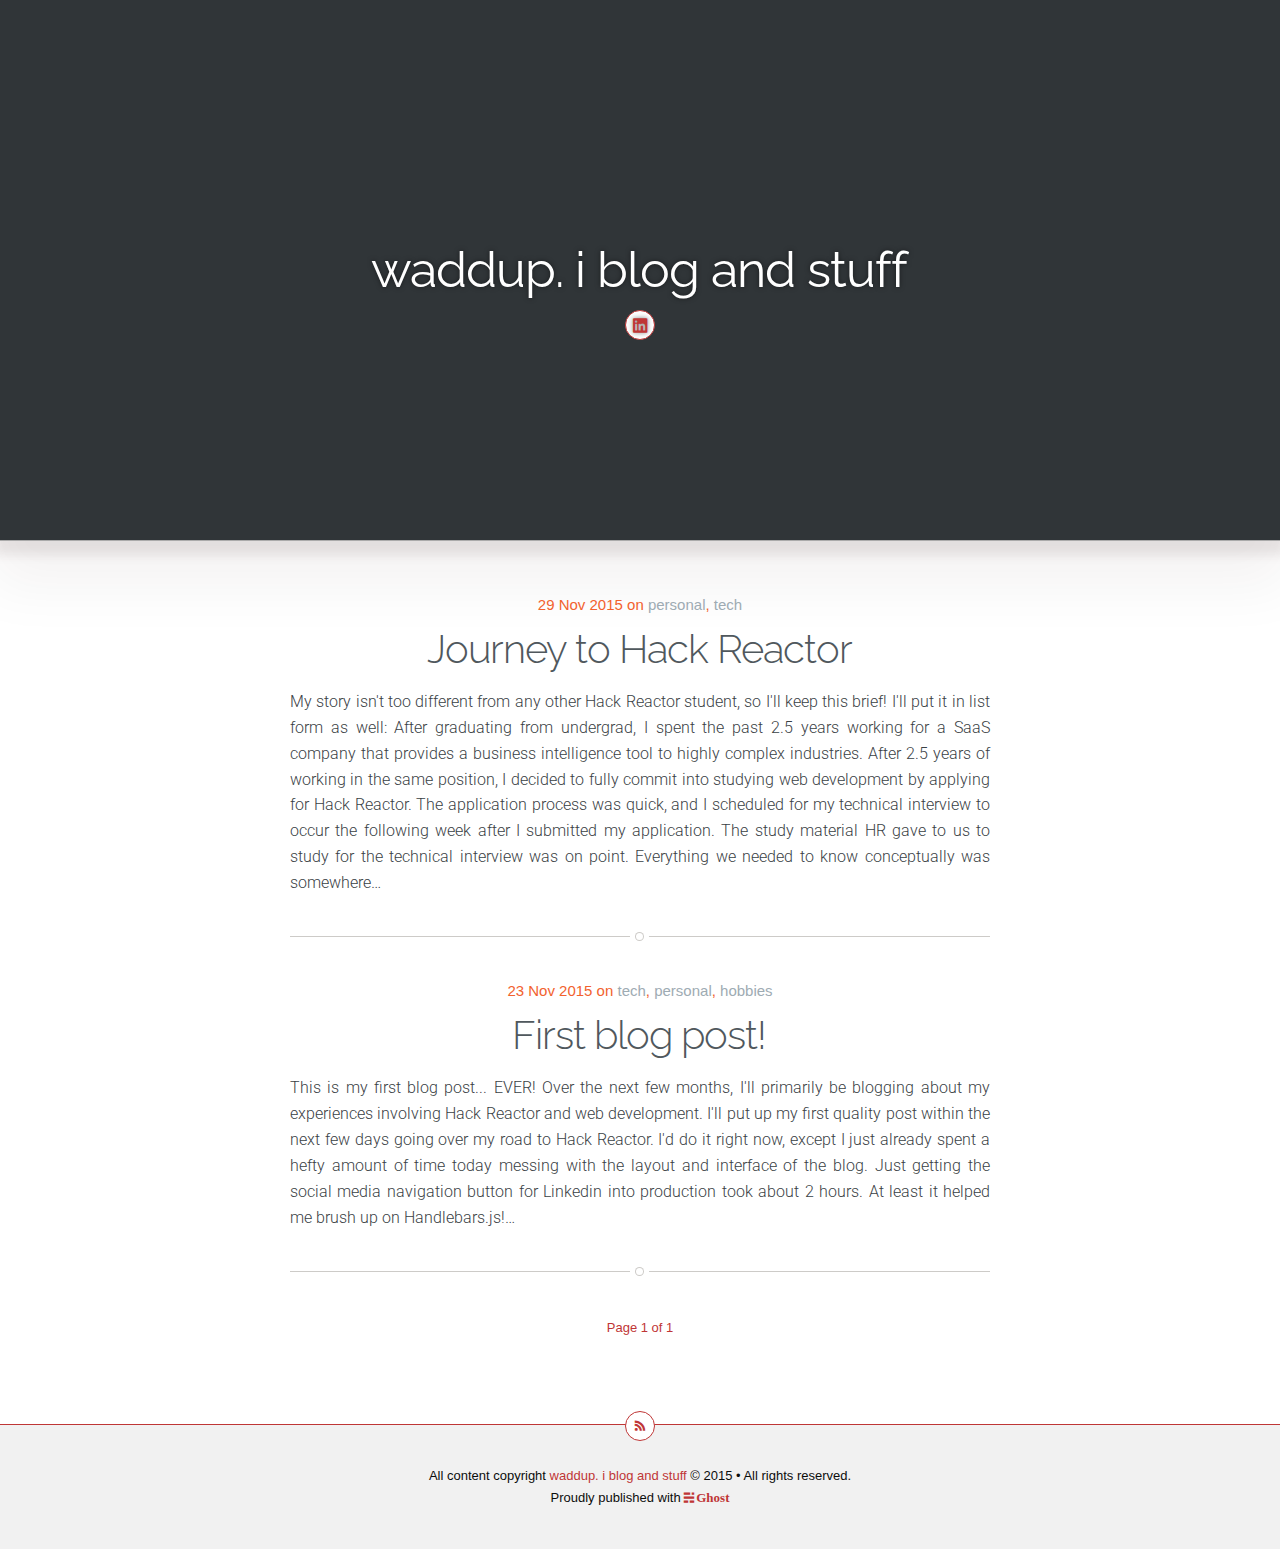
<file: index.html>
<head>
    <meta charset="utf-8">
    <meta http-equiv="X-UA-Compatible" content="IE=edge">

    <title>waddup. i blog and stuff</title>
    <meta name="description" content="">

    <meta name="HandheldFriendly" content="True">
    <meta name="MobileOptimized" content="320">
    <meta name="viewport" content="width=device-width, initial-scale=1.0">

    <link rel="shortcut icon" href="favicon.ico">

    <link rel="stylesheet" type="text/css" href="assets/css/railscasts.css?v=afd3576305">    
    <link rel="stylesheet" type="text/css" href="assets/css/screen.css?v=afd3576305">

    <script src="http://highlightjs.org/static/highlight.pack.js"></script>
	<link rel="stylesheet" type="text/css" href="assets/fonts/foundation-icons.css?v=afd3576305">
    <script>hljs.initHighlightingOnLoad();</script>
    <link rel="canonical" href="index.html">
    <meta name="referrer" content="origin">
    
    <meta property="og:site_name" content="waddup. i blog and stuff">
    <meta property="og:type" content="website">
    <meta property="og:title" content="waddup. i blog and stuff">
    <meta property="og:url" content="http://localhost:2368/">
    
    <meta name="twitter:card" content="summary">
    <meta name="twitter:title" content="waddup. i blog and stuff">
    <meta name="twitter:url" content="http://localhost:2368/">
    
    <script type="application/ld+json">
{
    "@context": "http://schema.org",
    "@type": "Website",
    "publisher": "waddup. i blog and stuff",
    "url": "http://localhost:2368/"
}
    </script>

    <meta name="generator" content="Ghost 0.7">
    <link rel="alternate" type="application/rss+xml" title="waddup. i blog and stuff" href="rss/index.html">
</head>
<body class="home-template">

    

<header class="site-head">
    <div class="vertical">
        <div class="site-head-content inner">
            
            <h1 class="blog-title">waddup. i blog and stuff</h1>
            <h3 class="blog-description"><a href="https://www.linkedin.com/in/castrorichard"><i class="socialmedia fi-social-linkedin"></i></a></h3>
        </div>
    </div>
</header>

<main class="content" role="main">


    <article class="post tag-personal tag-tech">
        <header class="post-header">
            <span class="post-meta"><time datetime="2015-11-29">29 Nov 2015</time> on <a href="tag/personal/">personal</a>, <a href="tag/tech/">tech</a></span>
            <h2 class="post-title"><a href="journey-to-hack-reactor/">Journey to Hack Reactor</a></h2>

        </header>
        <section class="post-excerpt">
	    <p>My story isn't too different from any other Hack Reactor student, so I'll keep this brief! I'll put it in list form as well: After graduating from undergrad, I spent the past 2.5 years working for a SaaS company that provides a business intelligence tool to highly complex industries. After 2.5 years of working in the same position, I decided to fully commit into studying web development by applying for Hack Reactor.    The application process was quick, and I scheduled for my technical interview to occur the following week after I submitted my application.   The study material HR gave to us to study for the technical interview was on point. Everything we needed to know conceptually was somewhere…</p>
        </section>
    </article>


    <article class="post tag-tech tag-personal tag-hobbies">
        <header class="post-header">
            <span class="post-meta"><time datetime="2015-11-23">23 Nov 2015</time> on <a href="tag/tech/">tech</a>, <a href="tag/personal/">personal</a>, <a href="tag/hobbies/">hobbies</a></span>
            <h2 class="post-title"><a href="first-post/">First blog post!</a></h2>

        </header>
        <section class="post-excerpt">
	    <p>This is my first blog post... EVER! Over the next few months, I'll primarily be blogging about my experiences involving Hack Reactor and web development.  I'll put up my first quality post within the next few days going over my road to Hack Reactor. I'd do it right now, except I just already spent a hefty amount of time today messing with the layout and interface of the blog. Just getting the social media navigation button for Linkedin into production took about 2 hours. At least it helped me brush up on Handlebars.js!…</p>
        </section>
    </article>


    <nav class="pagination" role="navigation">
    <span class="page-number">Page 1 of 1</span>
</nav>

</main>



    <footer class="site-footer">
        <a class="subscribe icon-feed" href="rss/index.rss"><span class="tooltip">Subscribe!</span></a>
        <div class="inner">
             <section class="copyright">All content copyright <a href="index.html">waddup. i blog and stuff</a> © 2015 • All rights reserved.</section>
             <section class="poweredby">Proudly published with <a class="icon-ghost" href="http://ghost.org">Ghost</a></section>
        </div>
    </footer>

    

    <script type="text/javascript" src="assets/js/jquery.fitvids.js?v=afd3576305"></script>
    <script type="text/javascript" src="assets/js/index.js?v=afd3576305"></script>
    <script type="text/javascript" src="assets/js/jquery.parallax-1.1.3.js?v=afd3576305"></script>
    

</body>
</file>
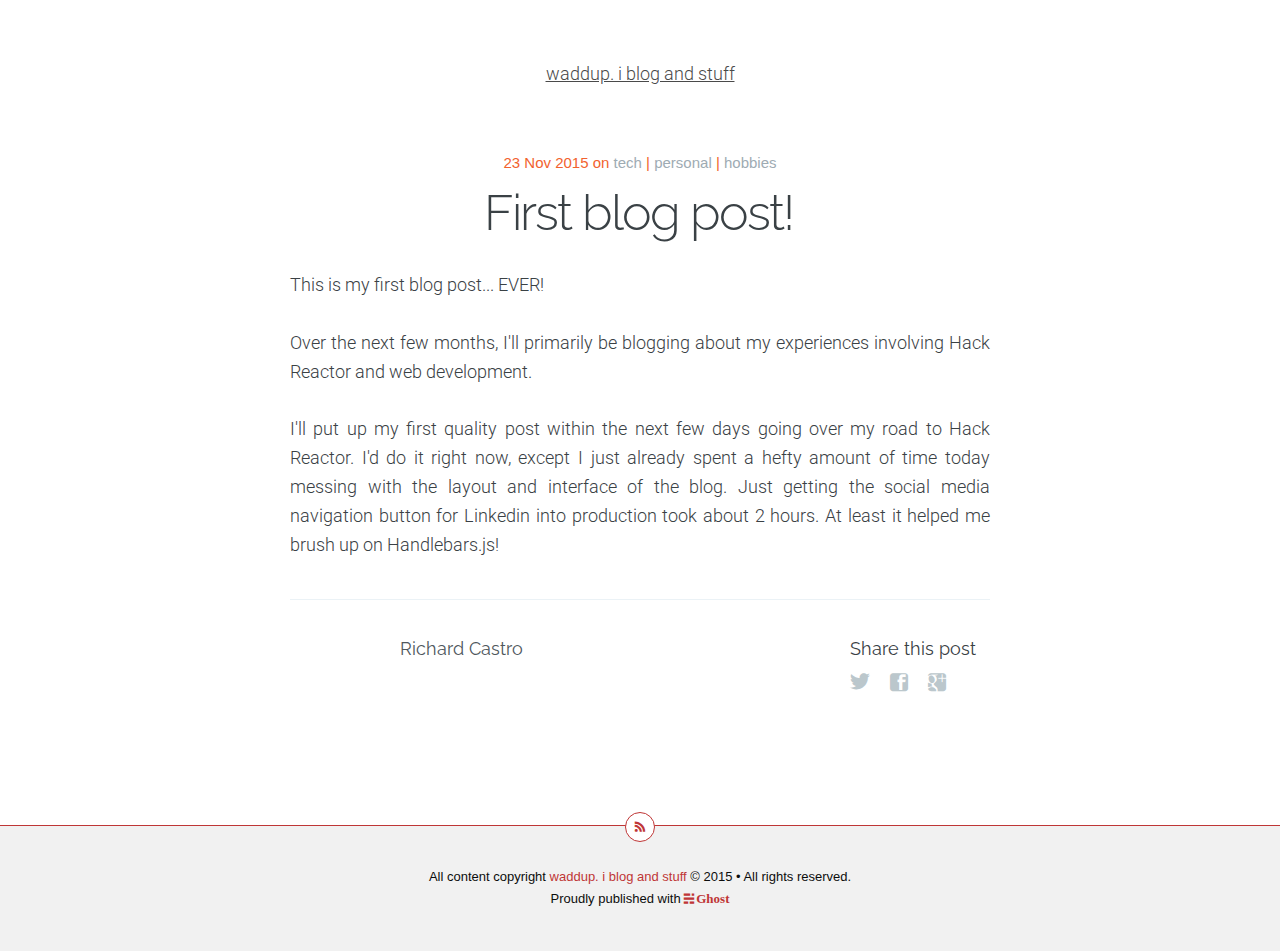
<file: first-post/index.html>
<head>
    <meta charset="utf-8">
    <meta http-equiv="X-UA-Compatible" content="IE=edge">

    <title>First blog post!</title>
    <meta name="description" content="">

    <meta name="HandheldFriendly" content="True">
    <meta name="MobileOptimized" content="320">
    <meta name="viewport" content="width=device-width, initial-scale=1.0">

    <link rel="shortcut icon" href="../favicon.ico">

    <link rel="stylesheet" type="text/css" href="../assets/css/railscasts.css?v=afd3576305">    
    <link rel="stylesheet" type="text/css" href="../assets/css/screen.css?v=afd3576305">

    <script src="http://highlightjs.org/static/highlight.pack.js"></script>
	<link rel="stylesheet" type="text/css" href="../assets/fonts/foundation-icons.css?v=afd3576305">
    <script>hljs.initHighlightingOnLoad();</script>
    <link rel="canonical" href="index.html">
    <meta name="referrer" content="origin">
    
    <meta property="og:site_name" content="waddup. i blog and stuff">
    <meta property="og:type" content="article">
    <meta property="og:title" content="First blog post!">
    <meta property="og:description" content="This is my first blog post... EVER! Over the next few months, I'll primarily be blogging about my experiences involving Hack Reactor and web development.  I'll put up my first quality post within the next few days going over my...">
    <meta property="og:url" content="http://localhost:2368/first-post/">
    <meta property="article:published_time" content="2015-11-24T02:04:08.910Z">
    <meta property="article:modified_time" content="2015-11-25T06:42:29.028Z">
    <meta property="article:tag" content="tech">
    <meta property="article:tag" content="personal">
    <meta property="article:tag" content="hobbies">
    
    <meta name="twitter:card" content="summary">
    <meta name="twitter:title" content="First blog post!">
    <meta name="twitter:description" content="This is my first blog post... EVER! Over the next few months, I'll primarily be blogging about my experiences involving Hack Reactor and web development.  I'll put up my first quality post within the next few days going over my...">
    <meta name="twitter:url" content="http://localhost:2368/first-post/">
    
    <script type="application/ld+json">
{
    "@context": "http://schema.org",
    "@type": "Article",
    "publisher": "waddup. i blog and stuff",
    "author": {
        "@type": "Person",
        "name": "Richard Castro",
        "url": "http://localhost:2368/author/richard",
        "sameAs": "https://admire.com",
        "description": null
    },
    "headline": "First blog post!",
    "url": "http://localhost:2368/first-post/",
    "datePublished": "2015-11-24T02:04:08.910Z",
    "dateModified": "2015-11-25T06:42:29.028Z",
    "keywords": "tech, personal, hobbies",
    "description": "This is my first blog post... EVER! Over the next few months, I&#x27;ll primarily be blogging about my experiences involving Hack Reactor and web development.  I&#x27;ll put up my first quality post within the next few days going over my..."
}
    </script>

    <meta name="generator" content="Ghost 0.7">
    <link rel="alternate" type="application/rss+xml" title="waddup. i blog and stuff" href="../rss/index.html">
</head>
<body class="post-template tag-tech tag-personal tag-hobbies">

    

<main class="content" role="main">

    <article class="post tag-tech tag-personal tag-hobbies">

        <header class="post-header">
            <a class="blog-logo" href="../">
                    waddup. i blog and stuff
            </a>
        </header>


        <span class="post-meta"><time datetime="2015-11-23">23 Nov 2015</time> on <a href="../tag/tech/">tech</a> | <a href="../tag/personal/">personal</a> | <a href="../tag/hobbies/">hobbies</a></span>

        <h1 class="post-title">First blog post!</h1>

        <section class="post-content">
            <p>This is my first blog post... EVER!</p>

<p>Over the next few months, I'll primarily be blogging about my experiences involving Hack Reactor and web development. </p>

<p>I'll put up my first quality post within the next few days going over my road to Hack Reactor. I'd do it right now, except I just already spent a hefty amount of time today messing with the layout and interface of the blog. Just getting the social media navigation button for Linkedin into production took about 2 hours. At least it helped me brush up on Handlebars.js!</p>
        </section>

        <footer class="post-footer">

                <section class="author">
                    <div class="author-pic" style="background-image:url(index.html)"></div>
                    <h4><a href="mailto:https://admire.com">Richard Castro</a></h4>
                    <p></p>
		    <div class="clearfix"></div>
                </section>

            <section class="share">
                <h4>Share this post</h4>
                <a class="icon-twitter" href="http://twitter.com/share?text=First%20blog%20post!&amp;url=http://localhost:2368/first-post/" onclick="window.open(this.href, 'twitter-share', 'width=550,height=235');return false;">
                    <span class="hidden">Twitter</span>
                </a>
                <a class="icon-facebook" href="https://www.facebook.com/sharer/sharer.php?u=http://localhost:2368/first-post/" onclick="window.open(this.href, 'facebook-share','width=580,height=296');return false;">
                    <span class="hidden">Facebook</span>
                </a>
                <a class="icon-google-plus" href="https://plus.google.com/share?url=http://localhost:2368/first-post/" onclick="window.open(this.href, 'google-plus-share', 'width=490,height=530');return false;">
                    <span class="hidden">Google+</span>
                </a>
            </section>

        </footer>

        <section class="comment">
            <div id="post_2_comments"></div>
            <script>(function () {var c = document.getElementById('post_2_comments'),w = c.offsetWidth;c.innerHTML = '<div class="g-comments" data-href="http://localhost:2368/first-post/" data-width="' + w + '" data-first_party_property="BLOGGER" data-view_type="FILTERED_POSTMOD"></div>';})();
            </script>
            <script async type="text/javascript" src="http://apis.google.com/js/plusone.js?callback=gpcb"></script>
            <noscript>Please enable JavaScript to view the <a href="https://plus.google.com/">comments powered by Google+.</a></noscript>
        </section>


    </article>
</main>


    <footer class="site-footer">
        <a class="subscribe icon-feed" href="../rss/index.rss"><span class="tooltip">Subscribe!</span></a>
        <div class="inner">
             <section class="copyright">All content copyright <a href="../">waddup. i blog and stuff</a> © 2015 • All rights reserved.</section>
             <section class="poweredby">Proudly published with <a class="icon-ghost" href="http://ghost.org">Ghost</a></section>
        </div>
    </footer>

    

    <script type="text/javascript" src="../assets/js/jquery.fitvids.js?v=afd3576305"></script>
    <script type="text/javascript" src="../assets/js/index.js?v=afd3576305"></script>
    <script type="text/javascript" src="../assets/js/jquery.parallax-1.1.3.js?v=afd3576305"></script>
    

</body>
</file>
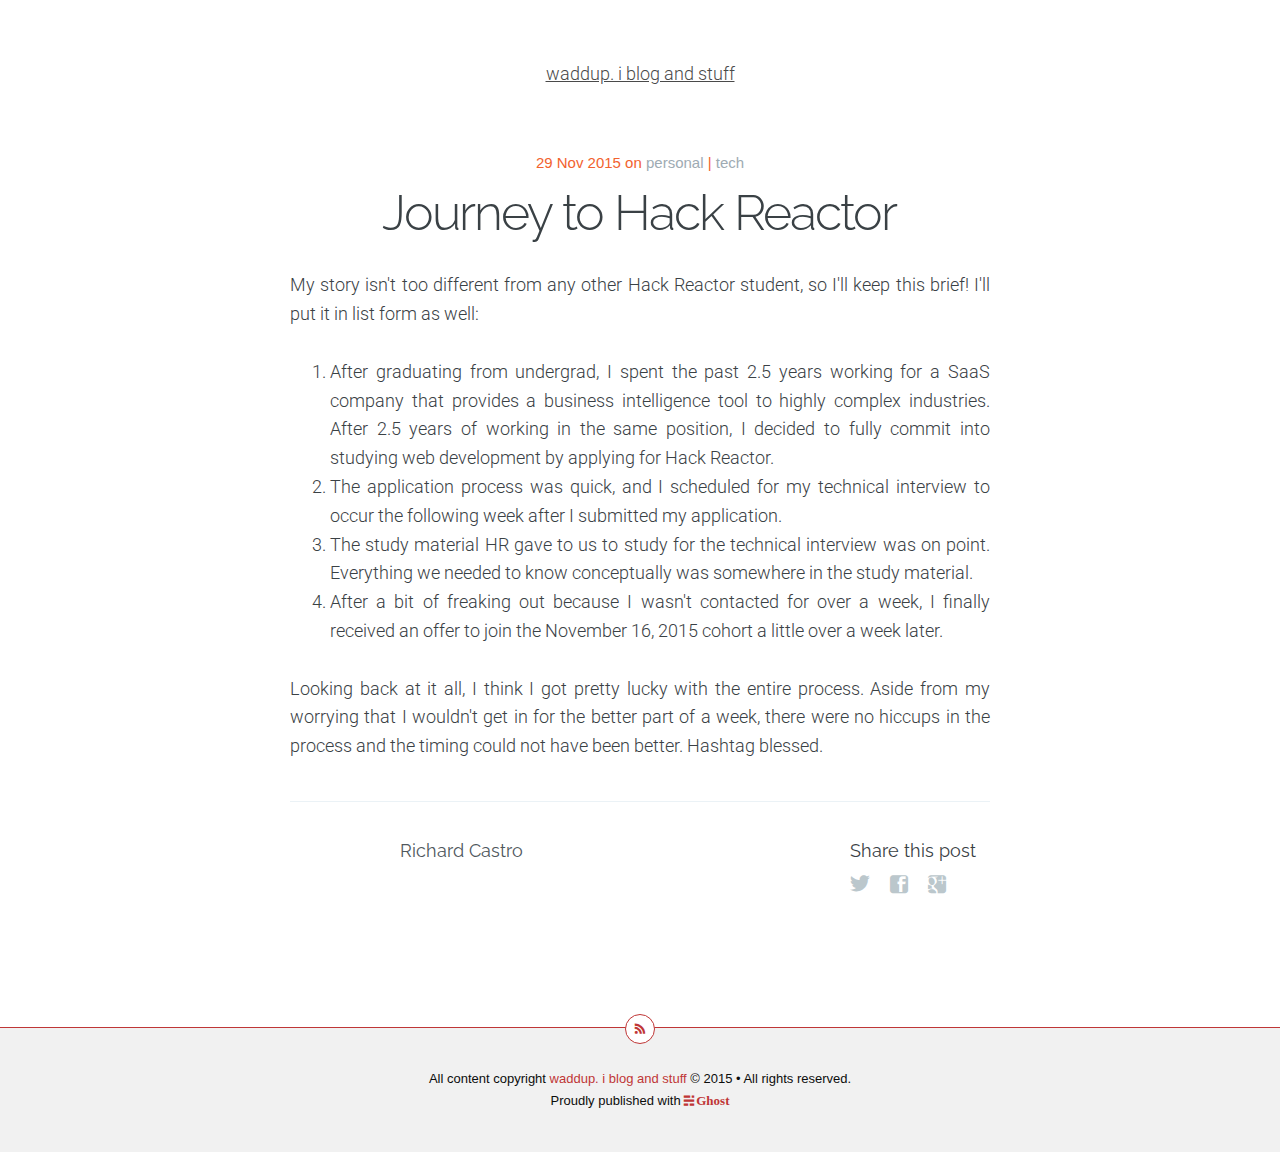
<file: journey-to-hack-reactor/index.html>
<head>
    <meta charset="utf-8">
    <meta http-equiv="X-UA-Compatible" content="IE=edge">

    <title>Journey to Hack Reactor</title>
    <meta name="description" content="">

    <meta name="HandheldFriendly" content="True">
    <meta name="MobileOptimized" content="320">
    <meta name="viewport" content="width=device-width, initial-scale=1.0">

    <link rel="shortcut icon" href="../favicon.ico">

    <link rel="stylesheet" type="text/css" href="../assets/css/railscasts.css?v=afd3576305">    
    <link rel="stylesheet" type="text/css" href="../assets/css/screen.css?v=afd3576305">

    <script src="http://highlightjs.org/static/highlight.pack.js"></script>
	<link rel="stylesheet" type="text/css" href="../assets/fonts/foundation-icons.css?v=afd3576305">
    <script>hljs.initHighlightingOnLoad();</script>
    <link rel="canonical" href="index.html">
    <meta name="referrer" content="origin">
    
    <meta property="og:site_name" content="waddup. i blog and stuff">
    <meta property="og:type" content="article">
    <meta property="og:title" content="Journey to Hack Reactor">
    <meta property="og:description" content="My story isn't too different from any other Hack Reactor student, so I'll keep this brief! I'll put it in list form as well: After graduating from undergrad, I spent the past 2.5 years working for a SaaS company...">
    <meta property="og:url" content="http://localhost:2368/journey-to-hack-reactor/">
    <meta property="article:published_time" content="2015-11-29T22:02:45.233Z">
    <meta property="article:modified_time" content="2015-11-29T22:13:07.554Z">
    <meta property="article:tag" content="personal">
    <meta property="article:tag" content="tech">
    
    <meta name="twitter:card" content="summary">
    <meta name="twitter:title" content="Journey to Hack Reactor">
    <meta name="twitter:description" content="My story isn't too different from any other Hack Reactor student, so I'll keep this brief! I'll put it in list form as well: After graduating from undergrad, I spent the past 2.5 years working for a SaaS company...">
    <meta name="twitter:url" content="http://localhost:2368/journey-to-hack-reactor/">
    
    <script type="application/ld+json">
{
    "@context": "http://schema.org",
    "@type": "Article",
    "publisher": "waddup. i blog and stuff",
    "author": {
        "@type": "Person",
        "name": "Richard Castro",
        "url": "http://localhost:2368/author/richard",
        "sameAs": "https://admire.com",
        "description": null
    },
    "headline": "Journey to Hack Reactor",
    "url": "http://localhost:2368/journey-to-hack-reactor/",
    "datePublished": "2015-11-29T22:02:45.233Z",
    "dateModified": "2015-11-29T22:13:07.554Z",
    "keywords": "personal, tech",
    "description": "My story isn&#x27;t too different from any other Hack Reactor student, so I&#x27;ll keep this brief! I&#x27;ll put it in list form as well: After graduating from undergrad, I spent the past 2.5 years working for a SaaS company..."
}
    </script>

    <meta name="generator" content="Ghost 0.7">
    <link rel="alternate" type="application/rss+xml" title="waddup. i blog and stuff" href="../rss/index.html">
</head>
<body class="post-template tag-personal tag-tech">

    

<main class="content" role="main">

    <article class="post tag-personal tag-tech">

        <header class="post-header">
            <a class="blog-logo" href="../">
                    waddup. i blog and stuff
            </a>
        </header>


        <span class="post-meta"><time datetime="2015-11-29">29 Nov 2015</time> on <a href="../tag/personal/">personal</a> | <a href="../tag/tech/">tech</a></span>

        <h1 class="post-title">Journey to Hack Reactor</h1>

        <section class="post-content">
            <p>My story isn't too different from any other Hack Reactor student, so I'll keep this brief! I'll put it in list form as well:</p>

<ol>
<li>After graduating from undergrad, I spent the past 2.5 years working for a SaaS company that provides a business intelligence tool to highly complex industries. After 2.5 years of working in the same position, I decided to fully commit into studying web development by applying for Hack Reactor. <br>  </li>
<li>The application process was quick, and I scheduled for my technical interview to occur the following week after I submitted my application.  </li>
<li>The study material HR gave to us to study for the technical interview was on point. Everything we needed to know conceptually was somewhere in the study material.  </li>
<li>After a bit of freaking out because I wasn't contacted for over a week, I finally received an offer to join the November 16, 2015 cohort a little over a week later. </li>
</ol>

<p>Looking back at it all, I think I got pretty lucky with the entire process. Aside from my worrying that I wouldn't get in for the better part of a week, there were no hiccups in the process and the timing could not have been better. Hashtag blessed.</p>
        </section>

        <footer class="post-footer">

                <section class="author">
                    <div class="author-pic" style="background-image:url(index.html)"></div>
                    <h4><a href="mailto:https://admire.com">Richard Castro</a></h4>
                    <p></p>
		    <div class="clearfix"></div>
                </section>

            <section class="share">
                <h4>Share this post</h4>
                <a class="icon-twitter" href="http://twitter.com/share?text=Journey%20to%20Hack%20Reactor&amp;url=http://localhost:2368/journey-to-hack-reactor/" onclick="window.open(this.href, 'twitter-share', 'width=550,height=235');return false;">
                    <span class="hidden">Twitter</span>
                </a>
                <a class="icon-facebook" href="https://www.facebook.com/sharer/sharer.php?u=http://localhost:2368/journey-to-hack-reactor/" onclick="window.open(this.href, 'facebook-share','width=580,height=296');return false;">
                    <span class="hidden">Facebook</span>
                </a>
                <a class="icon-google-plus" href="https://plus.google.com/share?url=http://localhost:2368/journey-to-hack-reactor/" onclick="window.open(this.href, 'google-plus-share', 'width=490,height=530');return false;">
                    <span class="hidden">Google+</span>
                </a>
            </section>

        </footer>

        <section class="comment">
            <div id="post_3_comments"></div>
            <script>(function () {var c = document.getElementById('post_3_comments'),w = c.offsetWidth;c.innerHTML = '<div class="g-comments" data-href="http://localhost:2368/journey-to-hack-reactor/" data-width="' + w + '" data-first_party_property="BLOGGER" data-view_type="FILTERED_POSTMOD"></div>';})();
            </script>
            <script async type="text/javascript" src="http://apis.google.com/js/plusone.js?callback=gpcb"></script>
            <noscript>Please enable JavaScript to view the <a href="https://plus.google.com/">comments powered by Google+.</a></noscript>
        </section>


    </article>
</main>


    <footer class="site-footer">
        <a class="subscribe icon-feed" href="../rss/index.rss"><span class="tooltip">Subscribe!</span></a>
        <div class="inner">
             <section class="copyright">All content copyright <a href="../">waddup. i blog and stuff</a> © 2015 • All rights reserved.</section>
             <section class="poweredby">Proudly published with <a class="icon-ghost" href="http://ghost.org">Ghost</a></section>
        </div>
    </footer>

    

    <script type="text/javascript" src="../assets/js/jquery.fitvids.js?v=afd3576305"></script>
    <script type="text/javascript" src="../assets/js/index.js?v=afd3576305"></script>
    <script type="text/javascript" src="../assets/js/jquery.parallax-1.1.3.js?v=afd3576305"></script>
    

</body>
</file>
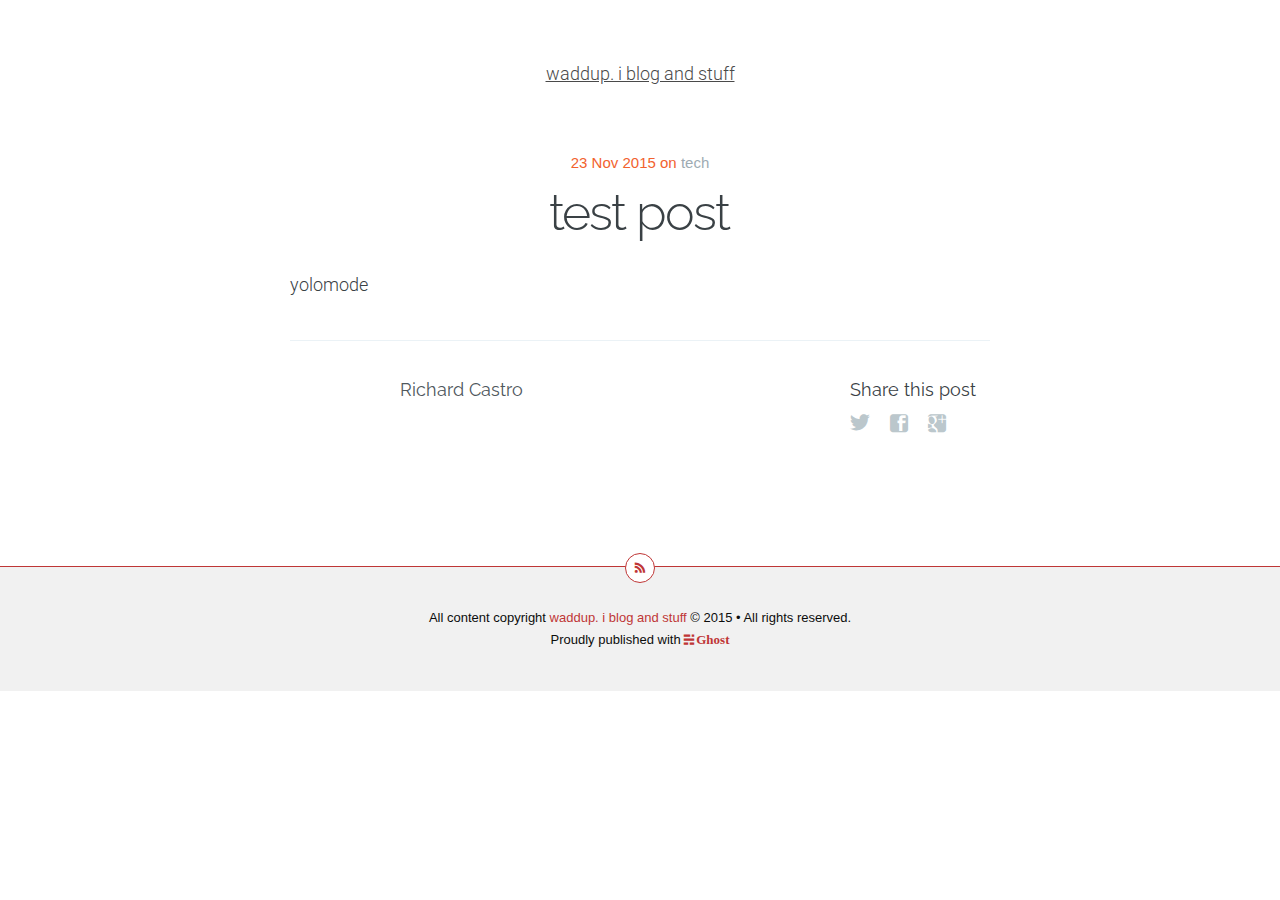
<file: test-post/index.html>
<head>
    <meta charset="utf-8">
    <meta http-equiv="X-UA-Compatible" content="IE=edge">

    <title>test post</title>
    <meta name="description" content="">

    <meta name="HandheldFriendly" content="True">
    <meta name="MobileOptimized" content="320">
    <meta name="viewport" content="width=device-width, initial-scale=1.0">

    <link rel="shortcut icon" href="../favicon.ico">

    <link rel="stylesheet" type="text/css" href="../assets/css/railscasts.css?v=fe27325053">    
    <link rel="stylesheet" type="text/css" href="../assets/css/screen.css?v=fe27325053">

    <script src="http://highlightjs.org/static/highlight.pack.js"></script>
	<link rel="stylesheet" type="text/css" href="../assets/fonts/foundation-icons.css?v=fe27325053">
    <script>hljs.initHighlightingOnLoad();</script>
    <link rel="canonical" href="index.html">
    <meta name="referrer" content="origin">
    
    <meta property="og:site_name" content="waddup. i blog and stuff">
    <meta property="og:type" content="article">
    <meta property="og:title" content="test post">
    <meta property="og:description" content="yolomode...">
    <meta property="og:url" content="http://localhost:2368/test-post/">
    <meta property="article:published_time" content="2015-11-24T02:04:08.910Z">
    <meta property="article:modified_time" content="2015-11-25T03:06:26.570Z">
    <meta property="article:tag" content="tech">
    
    <meta name="twitter:card" content="summary">
    <meta name="twitter:title" content="test post">
    <meta name="twitter:description" content="yolomode...">
    <meta name="twitter:url" content="http://localhost:2368/test-post/">
    
    <script type="application/ld+json">
{
    "@context": "http://schema.org",
    "@type": "Article",
    "publisher": "waddup. i blog and stuff",
    "author": {
        "@type": "Person",
        "name": "Richard Castro",
        "url": "http://localhost:2368/author/richard",
        "sameAs": "https://admire.com",
        "description": null
    },
    "headline": "test post",
    "url": "http://localhost:2368/test-post/",
    "datePublished": "2015-11-24T02:04:08.910Z",
    "dateModified": "2015-11-25T03:06:26.570Z",
    "keywords": "tech",
    "description": "yolomode..."
}
    </script>

    <meta name="generator" content="Ghost 0.7">
    <link rel="alternate" type="application/rss+xml" title="waddup. i blog and stuff" href="../rss/index.html">
</head>
<body class="post-template tag-tech">

    

<main class="content" role="main">

    <article class="post tag-tech">

        <header class="post-header">
            <a class="blog-logo" href="../">
                    waddup. i blog and stuff
            </a>
        </header>


        <span class="post-meta"><time datetime="2015-11-23">23 Nov 2015</time> on <a href="../tag/tech/">tech</a></span>

        <h1 class="post-title">test post</h1>

        <section class="post-content">
            <p>yolomode</p>
        </section>

        <footer class="post-footer">

                <section class="author">
                    <div class="author-pic" style="background-image:url(index.html)"></div>
                    <h4><a href="mailto:https://admire.com">Richard Castro</a></h4>
                    <p></p>
		    <div class="clearfix"></div>
                </section>

            <section class="share">
                <h4>Share this post</h4>
                <a class="icon-twitter" href="http://twitter.com/share?text=test%20post&amp;url=http://localhost:2368/test-post/" onclick="window.open(this.href, 'twitter-share', 'width=550,height=235');return false;">
                    <span class="hidden">Twitter</span>
                </a>
                <a class="icon-facebook" href="https://www.facebook.com/sharer/sharer.php?u=http://localhost:2368/test-post/" onclick="window.open(this.href, 'facebook-share','width=580,height=296');return false;">
                    <span class="hidden">Facebook</span>
                </a>
                <a class="icon-google-plus" href="https://plus.google.com/share?url=http://localhost:2368/test-post/" onclick="window.open(this.href, 'google-plus-share', 'width=490,height=530');return false;">
                    <span class="hidden">Google+</span>
                </a>
            </section>

        </footer>

        <section class="comment">
            <div id="post_2_comments"></div>
            <script>(function () {var c = document.getElementById('post_2_comments'),w = c.offsetWidth;c.innerHTML = '<div class="g-comments" data-href="http://localhost:2368/test-post/" data-width="' + w + '" data-first_party_property="BLOGGER" data-view_type="FILTERED_POSTMOD"></div>';})();
            </script>
            <script async type="text/javascript" src="http://apis.google.com/js/plusone.js?callback=gpcb"></script>
            <noscript>Please enable JavaScript to view the <a href="https://plus.google.com/">comments powered by Google+.</a></noscript>
        </section>


    </article>
</main>


    <footer class="site-footer">
        <a class="subscribe icon-feed" href="../rss/index.rss"><span class="tooltip">Subscribe!</span></a>
        <div class="inner">
             <section class="copyright">All content copyright <a href="../">waddup. i blog and stuff</a> © 2015 • All rights reserved.</section>
             <section class="poweredby">Proudly published with <a class="icon-ghost" href="http://ghost.org">Ghost</a></section>
        </div>
    </footer>

    

    <script type="text/javascript" src="../assets/js/jquery.fitvids.js?v=fe27325053"></script>
    <script type="text/javascript" src="../assets/js/index.js?v=fe27325053"></script>
    <script type="text/javascript" src="../assets/js/jquery.parallax-1.1.3.js?v=fe27325053"></script>
    

</body>
</file>
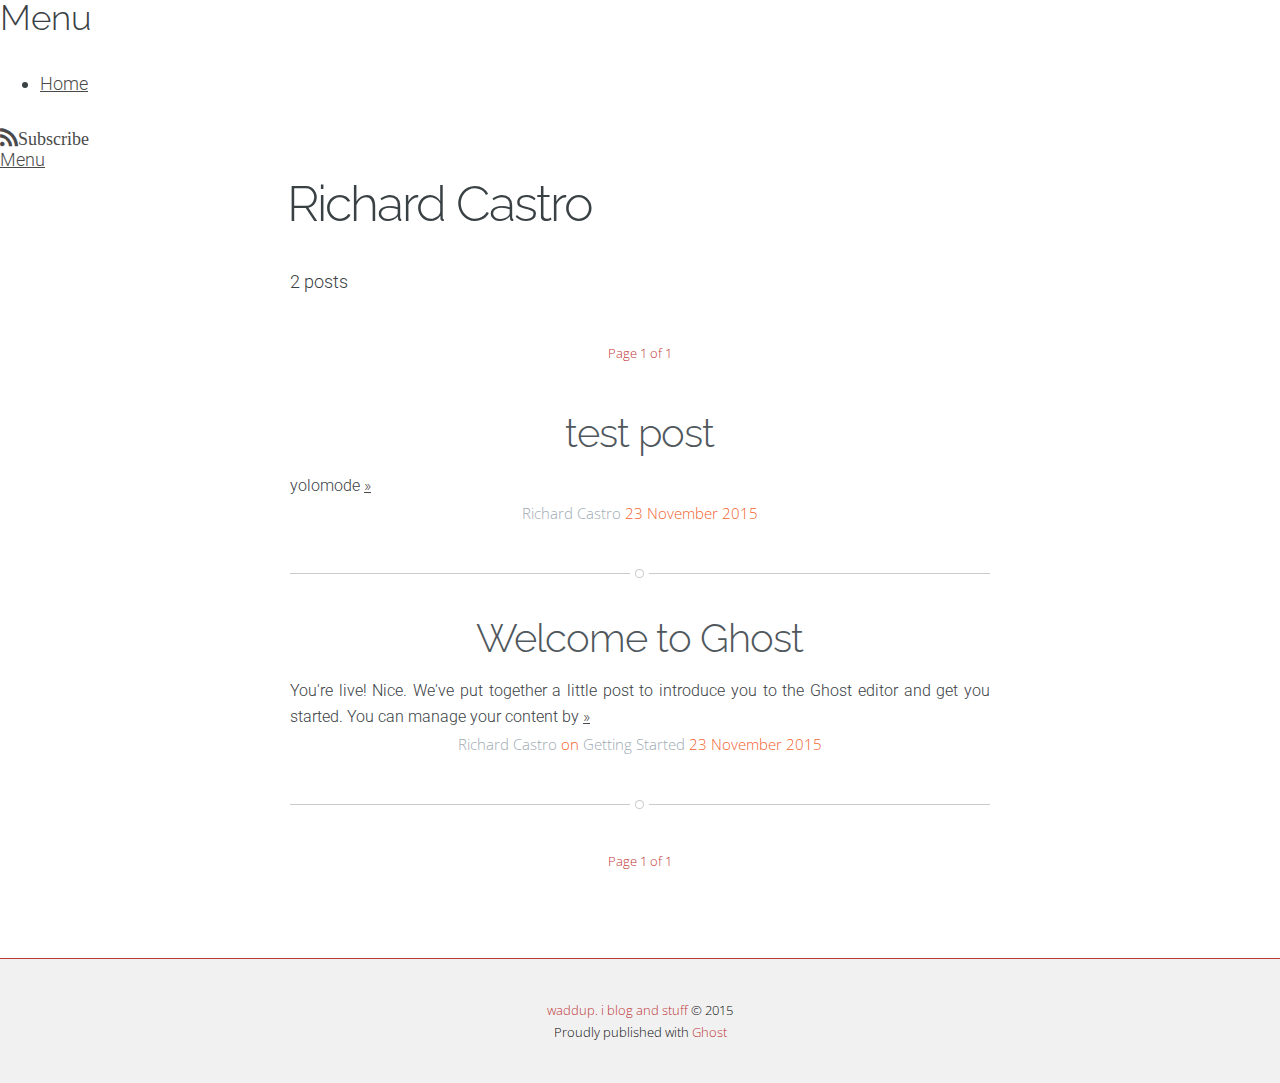
<file: author/richard/index.html>
<head>
    <meta charset="utf-8">
    <meta http-equiv="X-UA-Compatible" content="IE=edge">

    <title>Richard Castro - Page 1 - waddup. i blog and stuff</title>
    <meta name="description" content="">

    <meta name="HandheldFriendly" content="True">
    <meta name="viewport" content="width=device-width, initial-scale=1.0">

    <link rel="shortcut icon" href="../../favicon.ico">

    <link rel="stylesheet" type="text/css" href="../../assets/css/screen.css?v=d131962094">
    <link rel="stylesheet" type="text/css" href="http://fonts.googleapis.com/css?family=Merriweather:300,700,700italic,300italic%7COpen+Sans:700,400">

    <link rel="canonical" href="index.html">
    <meta name="referrer" content="origin">
    
    <meta property="og:site_name" content="waddup. i blog and stuff">
    <meta property="og:type" content="profile">
    <meta property="og:title" content="Richard Castro - Page 1 - waddup. i blog and stuff">
    <meta property="og:url" content="http://localhost:2368/author/richard/">
    
    <meta name="twitter:card" content="summary">
    <meta name="twitter:title" content="Richard Castro - Page 1 - waddup. i blog and stuff">
    <meta name="twitter:url" content="http://localhost:2368/author/richard/">
    
    <script type="application/ld+json">
{
    "@context": "http://schema.org",
    "@type": "Person",
    "publisher": "waddup. i blog and stuff",
    "name": "Richard Castro",
    "url": "http://localhost:2368/author/richard",
    "email": "rcastro061713@gmail.com"
}
    </script>

    <meta name="generator" content="Ghost 0.7">
    <link rel="alternate" type="application/rss+xml" title="waddup. i blog and stuff" href="../../rss/index.html">
</head>
<body class="author-template author-richard nav-closed">

    <div class="nav">
    <h3 class="nav-title">Menu</h3>
    <a href="index.html#" class="nav-close">
        <span class="hidden">Close</span>
    </a>
    <ul>
            <li class="nav-home" role="presentation"><a href="../../">Home</a></li>
    </ul>
    <a class="subscribe-button icon-feed" href="../../rss/index.rss">Subscribe</a>
</div>
<span class="nav-cover"></span>


    <div class="site-wrapper">

        

    <header class="main-header author-head no-cover">
        <nav class="main-nav overlay clearfix">
            
                <a class="menu-button icon-menu" href="index.html#"><span class="word">Menu</span></a>
        </nav>
    </header>

    <section class="author-profile inner">
        <h1 class="author-title">Richard Castro</h1>
        <div class="author-meta">
            
            
            <span class="author-stats"><i class="icon-stats"></i> 2 posts</span>
        </div>
    </section>

<main class="content" role="main">

    <div class="extra-pagination inner">
    <nav class="pagination" role="navigation">
    <span class="page-number">Page 1 of 1</span>
</nav>
</div>

<article class="post">
    <header class="post-header">
        <h2 class="post-title"><a href="../../test-post/">test post</a></h2>
    </header>
    <section class="post-excerpt">
        <p>yolomode <a class="read-more" href="../../test-post/">»</a></p>
    </section>
    <footer class="post-meta">
        
        <a href="index.html">Richard Castro</a>
        
        <time class="post-date" datetime="2015-11-23">23 November 2015</time>
    </footer>
</article>
<article class="post tag-getting-started">
    <header class="post-header">
        <h2 class="post-title"><a href="../../welcome-to-ghost/">Welcome to Ghost</a></h2>
    </header>
    <section class="post-excerpt">
        <p>You're live! Nice. We've put together a little post to introduce you to the Ghost editor and get you started. You can manage your content by <a class="read-more" href="../../welcome-to-ghost/">»</a></p>
    </section>
    <footer class="post-meta">
        
        <a href="index.html">Richard Castro</a>
         on <a href="../../tag/getting-started/">Getting Started</a>
        <time class="post-date" datetime="2015-11-23">23 November 2015</time>
    </footer>
</article>

<nav class="pagination" role="navigation">
    <span class="page-number">Page 1 of 1</span>
</nav>

</main>


        <footer class="site-footer clearfix">
            <section class="copyright"><a href="../../">waddup. i blog and stuff</a> © 2015</section>
            <section class="poweredby">Proudly published with <a href="https://ghost.org">Ghost</a></section>
        </footer>

    </div>

    

    <script type="text/javascript" src="https://code.jquery.com/jquery-1.11.3.min.js"></script>
    <script type="text/javascript" src="../../assets/js/jquery.fitvids.js?v=d131962094"></script>
    <script type="text/javascript" src="../../assets/js/index.js?v=d131962094"></script>

</body>
</file>
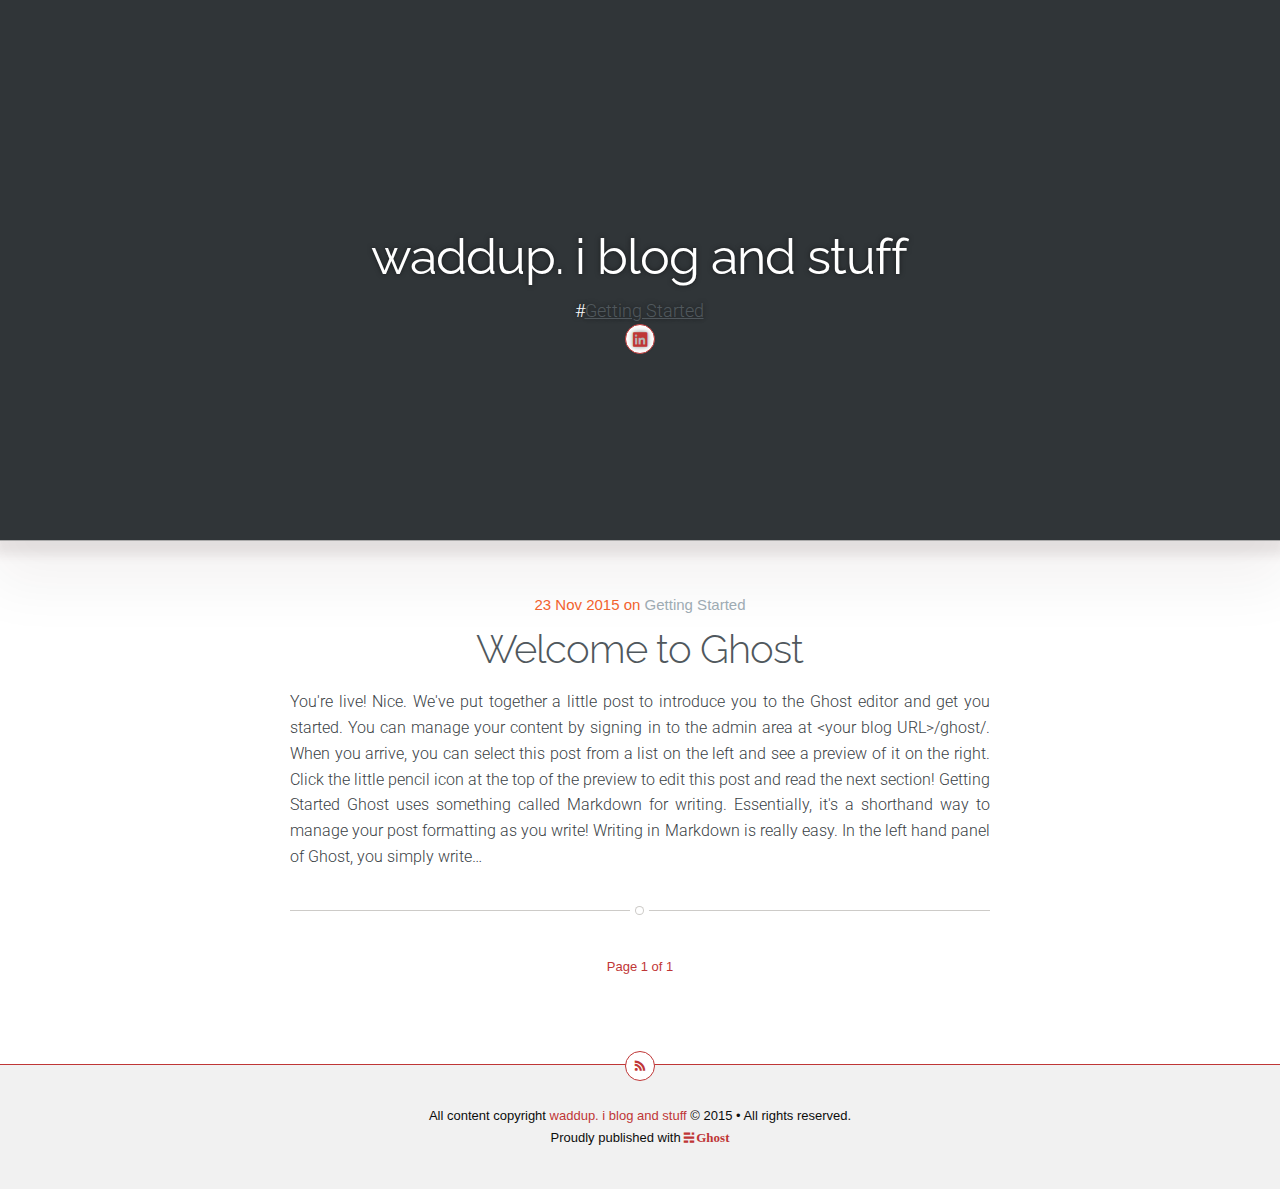
<file: tag/getting-started/index.html>
<head>
    <meta charset="utf-8">
    <meta http-equiv="X-UA-Compatible" content="IE=edge">

    <title>Getting Started - waddup. i blog and stuff</title>
    <meta name="description" content="">

    <meta name="HandheldFriendly" content="True">
    <meta name="MobileOptimized" content="320">
    <meta name="viewport" content="width=device-width, initial-scale=1.0">

    <link rel="shortcut icon" href="../../favicon.ico">

    <link rel="stylesheet" type="text/css" href="../../assets/css/railscasts.css?v=fe27325053">    
    <link rel="stylesheet" type="text/css" href="../../assets/css/screen.css?v=fe27325053">

    <script src="http://highlightjs.org/static/highlight.pack.js"></script>
	<link rel="stylesheet" type="text/css" href="../../assets/fonts/foundation-icons.css?v=fe27325053">
    <script>hljs.initHighlightingOnLoad();</script>
    <link rel="canonical" href="index.html">
    <meta name="referrer" content="origin">
    
    <meta property="og:site_name" content="waddup. i blog and stuff">
    <meta property="og:type" content="website">
    <meta property="og:title" content="Getting Started - waddup. i blog and stuff">
    <meta property="og:url" content="http://localhost:2368/tag/getting-started/">
    
    <meta name="twitter:card" content="summary">
    <meta name="twitter:title" content="Getting Started - waddup. i blog and stuff">
    <meta name="twitter:url" content="http://localhost:2368/tag/getting-started/">
    
    <script type="application/ld+json">
{
    "@context": "http://schema.org",
    "@type": "Series",
    "publisher": "waddup. i blog and stuff",
    "url": "http://localhost:2368/tag/getting-started/",
    "name": "Getting Started"
}
    </script>

    <meta name="generator" content="Ghost 0.7">
    <link rel="alternate" type="application/rss+xml" title="waddup. i blog and stuff" href="../../rss/index.html">
</head>
<body class="tag-template tag-getting-started">

    

<header class="site-head">
    <div class="vertical">
        <div class="site-head-content inner">
            
            <h1 class="blog-title">waddup. i blog and stuff</h1>
	<h2 class="blog-description">#<a href="index.html">Getting Started</a> </h2>
            <h3 class="blog-description"><a href="https://www.linkedin.com/in/castrorichard"><i class="socialmedia fi-social-linkedin"></i></a></h3>
        </div>
    </div>
</header>

<main class="content" role="main">


    <article class="post tag-getting-started">
        <header class="post-header">
            <span class="post-meta"><time datetime="2015-11-23">23 Nov 2015</time> on <a href="index.html">Getting Started</a></span>
            <h2 class="post-title"><a href="../../welcome-to-ghost/">Welcome to Ghost</a></h2>

        </header>
        <section class="post-excerpt">
	    <p>You're live! Nice. We've put together a little post to introduce you to the Ghost editor and get you started. You can manage your content by signing in to the admin area at &lt;your blog URL&gt;/ghost/. When you arrive, you can select this post from a list on the left and see a preview of it on the right. Click the little pencil icon at the top of the preview to edit this post and read the next section! Getting Started Ghost uses something called Markdown for writing. Essentially, it's a shorthand way to manage your post formatting as you write! Writing in Markdown is really easy. In the left hand panel of Ghost, you simply write…</p>
        </section>
    </article>


    <nav class="pagination" role="navigation">
    <span class="page-number">Page 1 of 1</span>
</nav>

</main>



    <footer class="site-footer">
        <a class="subscribe icon-feed" href="../../rss/index.rss"><span class="tooltip">Subscribe!</span></a>
        <div class="inner">
             <section class="copyright">All content copyright <a href="../../">waddup. i blog and stuff</a> © 2015 • All rights reserved.</section>
             <section class="poweredby">Proudly published with <a class="icon-ghost" href="http://ghost.org">Ghost</a></section>
        </div>
    </footer>

    

    <script type="text/javascript" src="../../assets/js/jquery.fitvids.js?v=fe27325053"></script>
    <script type="text/javascript" src="../../assets/js/index.js?v=fe27325053"></script>
    <script type="text/javascript" src="../../assets/js/jquery.parallax-1.1.3.js?v=fe27325053"></script>
    

</body>
</file>
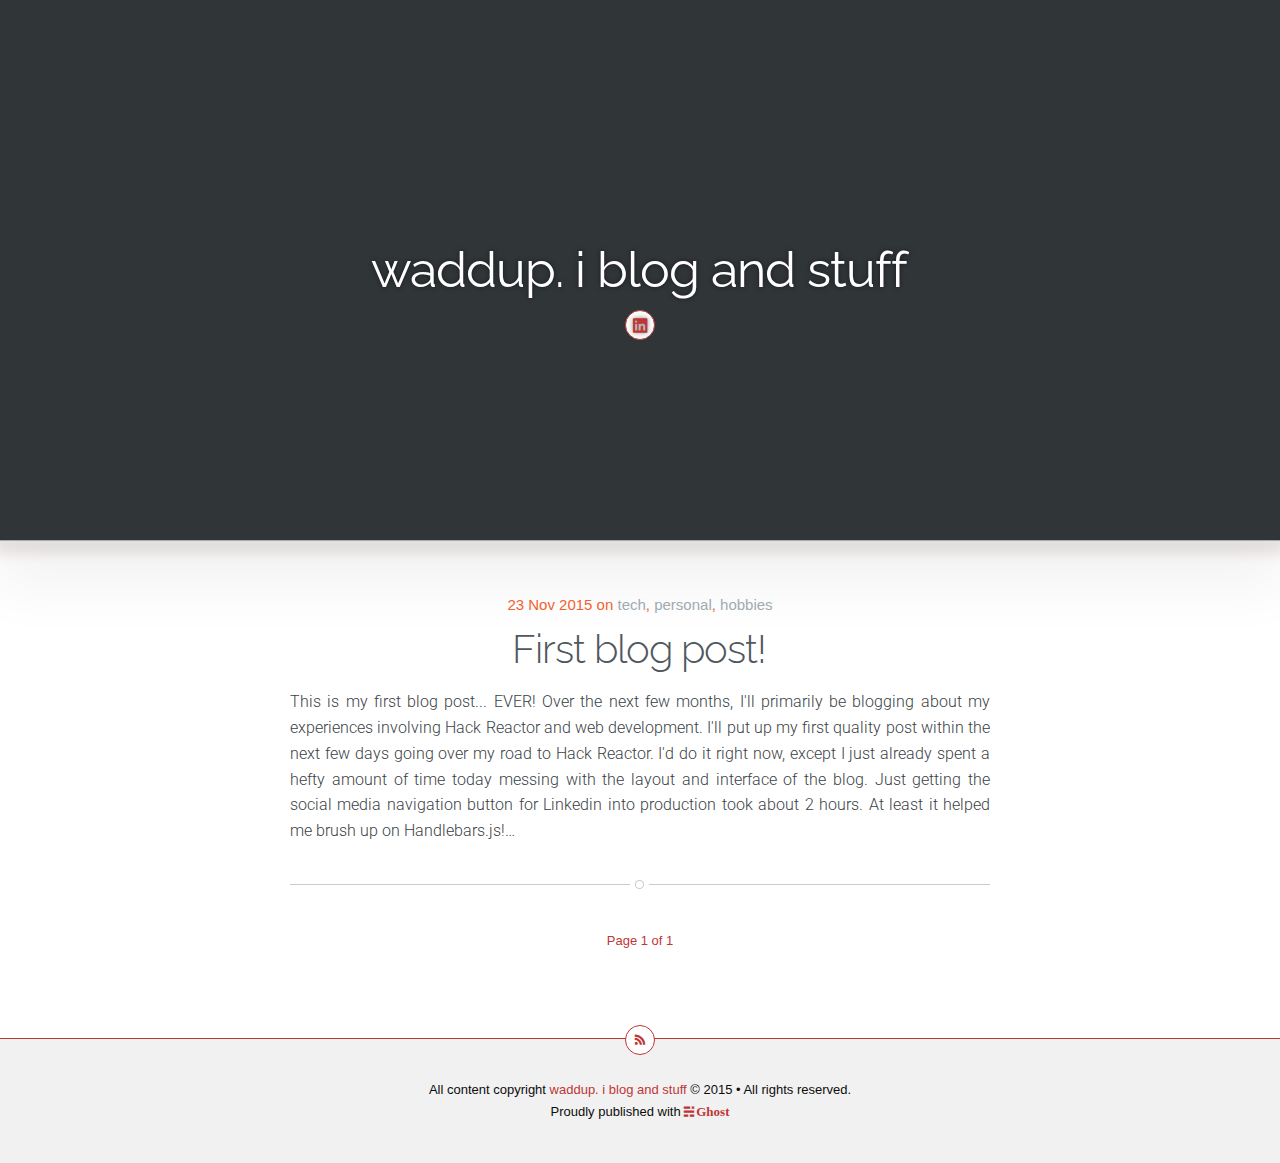
<file: tag/hobbies/index.html>
<head>
    <meta charset="utf-8">
    <meta http-equiv="X-UA-Compatible" content="IE=edge">

    <title>hobbies - waddup. i blog and stuff</title>
    <meta name="description" content="">

    <meta name="HandheldFriendly" content="True">
    <meta name="MobileOptimized" content="320">
    <meta name="viewport" content="width=device-width, initial-scale=1.0">

    <link rel="shortcut icon" href="../../favicon.ico">

    <link rel="stylesheet" type="text/css" href="../../assets/css/railscasts.css?v=afd3576305">    
    <link rel="stylesheet" type="text/css" href="../../assets/css/screen.css?v=afd3576305">

    <script src="http://highlightjs.org/static/highlight.pack.js"></script>
	<link rel="stylesheet" type="text/css" href="../../assets/fonts/foundation-icons.css?v=afd3576305">
    <script>hljs.initHighlightingOnLoad();</script>
    <link rel="canonical" href="index.html">
    <meta name="referrer" content="origin">
    
    <meta property="og:site_name" content="waddup. i blog and stuff">
    <meta property="og:type" content="website">
    <meta property="og:title" content="hobbies - waddup. i blog and stuff">
    <meta property="og:url" content="http://localhost:2368/tag/hobbies/">
    
    <meta name="twitter:card" content="summary">
    <meta name="twitter:title" content="hobbies - waddup. i blog and stuff">
    <meta name="twitter:url" content="http://localhost:2368/tag/hobbies/">
    
    <script type="application/ld+json">
{
    "@context": "http://schema.org",
    "@type": "Series",
    "publisher": "waddup. i blog and stuff",
    "url": "http://localhost:2368/tag/hobbies/",
    "name": "hobbies"
}
    </script>

    <meta name="generator" content="Ghost 0.7">
    <link rel="alternate" type="application/rss+xml" title="waddup. i blog and stuff" href="../../rss/index.html">
</head>
<body class="tag-template tag-hobbies">

    

<header class="site-head">
    <div class="vertical">
        <div class="site-head-content inner">
            
            <h1 class="blog-title">waddup. i blog and stuff</h1>
            <h3 class="blog-description"><a href="https://www.linkedin.com/in/castrorichard"><i class="socialmedia fi-social-linkedin"></i></a></h3>
        </div>
    </div>
</header>

<main class="content" role="main">


    <article class="post tag-tech tag-personal tag-hobbies">
        <header class="post-header">
            <span class="post-meta"><time datetime="2015-11-23">23 Nov 2015</time> on <a href="../tech/">tech</a>, <a href="../personal/">personal</a>, <a href="index.html">hobbies</a></span>
            <h2 class="post-title"><a href="../../first-post/">First blog post!</a></h2>

        </header>
        <section class="post-excerpt">
	    <p>This is my first blog post... EVER! Over the next few months, I'll primarily be blogging about my experiences involving Hack Reactor and web development.  I'll put up my first quality post within the next few days going over my road to Hack Reactor. I'd do it right now, except I just already spent a hefty amount of time today messing with the layout and interface of the blog. Just getting the social media navigation button for Linkedin into production took about 2 hours. At least it helped me brush up on Handlebars.js!…</p>
        </section>
    </article>


    <nav class="pagination" role="navigation">
    <span class="page-number">Page 1 of 1</span>
</nav>

</main>



    <footer class="site-footer">
        <a class="subscribe icon-feed" href="../../rss/index.rss"><span class="tooltip">Subscribe!</span></a>
        <div class="inner">
             <section class="copyright">All content copyright <a href="../../">waddup. i blog and stuff</a> © 2015 • All rights reserved.</section>
             <section class="poweredby">Proudly published with <a class="icon-ghost" href="http://ghost.org">Ghost</a></section>
        </div>
    </footer>

    

    <script type="text/javascript" src="../../assets/js/jquery.fitvids.js?v=afd3576305"></script>
    <script type="text/javascript" src="../../assets/js/index.js?v=afd3576305"></script>
    <script type="text/javascript" src="../../assets/js/jquery.parallax-1.1.3.js?v=afd3576305"></script>
    

</body>
</file>
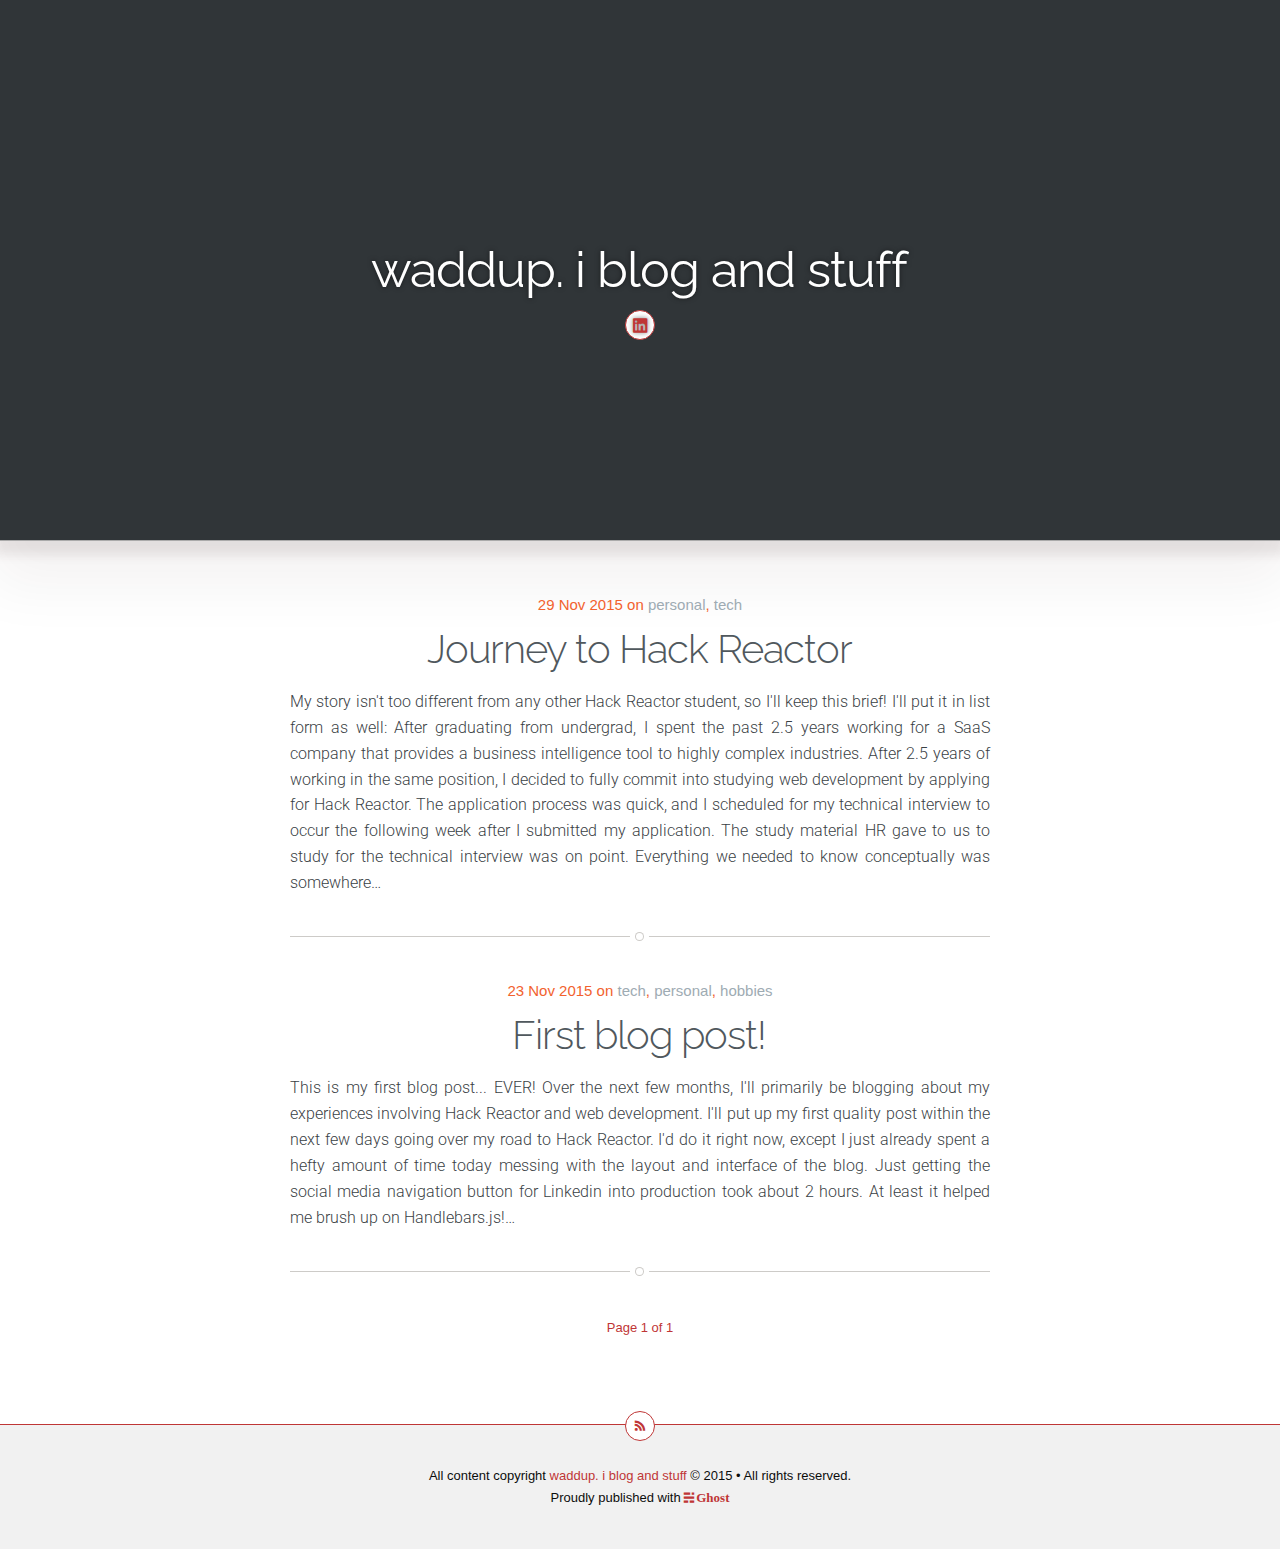
<file: tag/personal/index.html>
<head>
    <meta charset="utf-8">
    <meta http-equiv="X-UA-Compatible" content="IE=edge">

    <title>personal - Page 1 - waddup. i blog and stuff</title>
    <meta name="description" content="">

    <meta name="HandheldFriendly" content="True">
    <meta name="MobileOptimized" content="320">
    <meta name="viewport" content="width=device-width, initial-scale=1.0">

    <link rel="shortcut icon" href="../../favicon.ico">

    <link rel="stylesheet" type="text/css" href="../../assets/css/railscasts.css?v=afd3576305">    
    <link rel="stylesheet" type="text/css" href="../../assets/css/screen.css?v=afd3576305">

    <script src="http://highlightjs.org/static/highlight.pack.js"></script>
	<link rel="stylesheet" type="text/css" href="../../assets/fonts/foundation-icons.css?v=afd3576305">
    <script>hljs.initHighlightingOnLoad();</script>
    <link rel="canonical" href="index.html">
    <meta name="referrer" content="origin">
    
    <meta property="og:site_name" content="waddup. i blog and stuff">
    <meta property="og:type" content="website">
    <meta property="og:title" content="personal - Page 1 - waddup. i blog and stuff">
    <meta property="og:url" content="http://localhost:2368/tag/personal/">
    
    <meta name="twitter:card" content="summary">
    <meta name="twitter:title" content="personal - Page 1 - waddup. i blog and stuff">
    <meta name="twitter:url" content="http://localhost:2368/tag/personal/">
    
    <script type="application/ld+json">
{
    "@context": "http://schema.org",
    "@type": "Series",
    "publisher": "waddup. i blog and stuff",
    "url": "http://localhost:2368/tag/personal/",
    "name": "personal"
}
    </script>

    <meta name="generator" content="Ghost 0.7">
    <link rel="alternate" type="application/rss+xml" title="waddup. i blog and stuff" href="../../rss/index.html">
</head>
<body class="tag-template tag-personal">

    

<header class="site-head">
    <div class="vertical">
        <div class="site-head-content inner">
            
            <h1 class="blog-title">waddup. i blog and stuff</h1>
            <h3 class="blog-description"><a href="https://www.linkedin.com/in/castrorichard"><i class="socialmedia fi-social-linkedin"></i></a></h3>
        </div>
    </div>
</header>

<main class="content" role="main">


    <article class="post tag-personal tag-tech">
        <header class="post-header">
            <span class="post-meta"><time datetime="2015-11-29">29 Nov 2015</time> on <a href="index.html">personal</a>, <a href="../tech/">tech</a></span>
            <h2 class="post-title"><a href="../../journey-to-hack-reactor/">Journey to Hack Reactor</a></h2>

        </header>
        <section class="post-excerpt">
	    <p>My story isn't too different from any other Hack Reactor student, so I'll keep this brief! I'll put it in list form as well: After graduating from undergrad, I spent the past 2.5 years working for a SaaS company that provides a business intelligence tool to highly complex industries. After 2.5 years of working in the same position, I decided to fully commit into studying web development by applying for Hack Reactor.    The application process was quick, and I scheduled for my technical interview to occur the following week after I submitted my application.   The study material HR gave to us to study for the technical interview was on point. Everything we needed to know conceptually was somewhere…</p>
        </section>
    </article>


    <article class="post tag-tech tag-personal tag-hobbies">
        <header class="post-header">
            <span class="post-meta"><time datetime="2015-11-23">23 Nov 2015</time> on <a href="../tech/">tech</a>, <a href="index.html">personal</a>, <a href="../hobbies/">hobbies</a></span>
            <h2 class="post-title"><a href="../../first-post/">First blog post!</a></h2>

        </header>
        <section class="post-excerpt">
	    <p>This is my first blog post... EVER! Over the next few months, I'll primarily be blogging about my experiences involving Hack Reactor and web development.  I'll put up my first quality post within the next few days going over my road to Hack Reactor. I'd do it right now, except I just already spent a hefty amount of time today messing with the layout and interface of the blog. Just getting the social media navigation button for Linkedin into production took about 2 hours. At least it helped me brush up on Handlebars.js!…</p>
        </section>
    </article>


    <nav class="pagination" role="navigation">
    <span class="page-number">Page 1 of 1</span>
</nav>

</main>



    <footer class="site-footer">
        <a class="subscribe icon-feed" href="../../rss/index.rss"><span class="tooltip">Subscribe!</span></a>
        <div class="inner">
             <section class="copyright">All content copyright <a href="../../">waddup. i blog and stuff</a> © 2015 • All rights reserved.</section>
             <section class="poweredby">Proudly published with <a class="icon-ghost" href="http://ghost.org">Ghost</a></section>
        </div>
    </footer>

    

    <script type="text/javascript" src="../../assets/js/jquery.fitvids.js?v=afd3576305"></script>
    <script type="text/javascript" src="../../assets/js/index.js?v=afd3576305"></script>
    <script type="text/javascript" src="../../assets/js/jquery.parallax-1.1.3.js?v=afd3576305"></script>
    

</body>
</file>
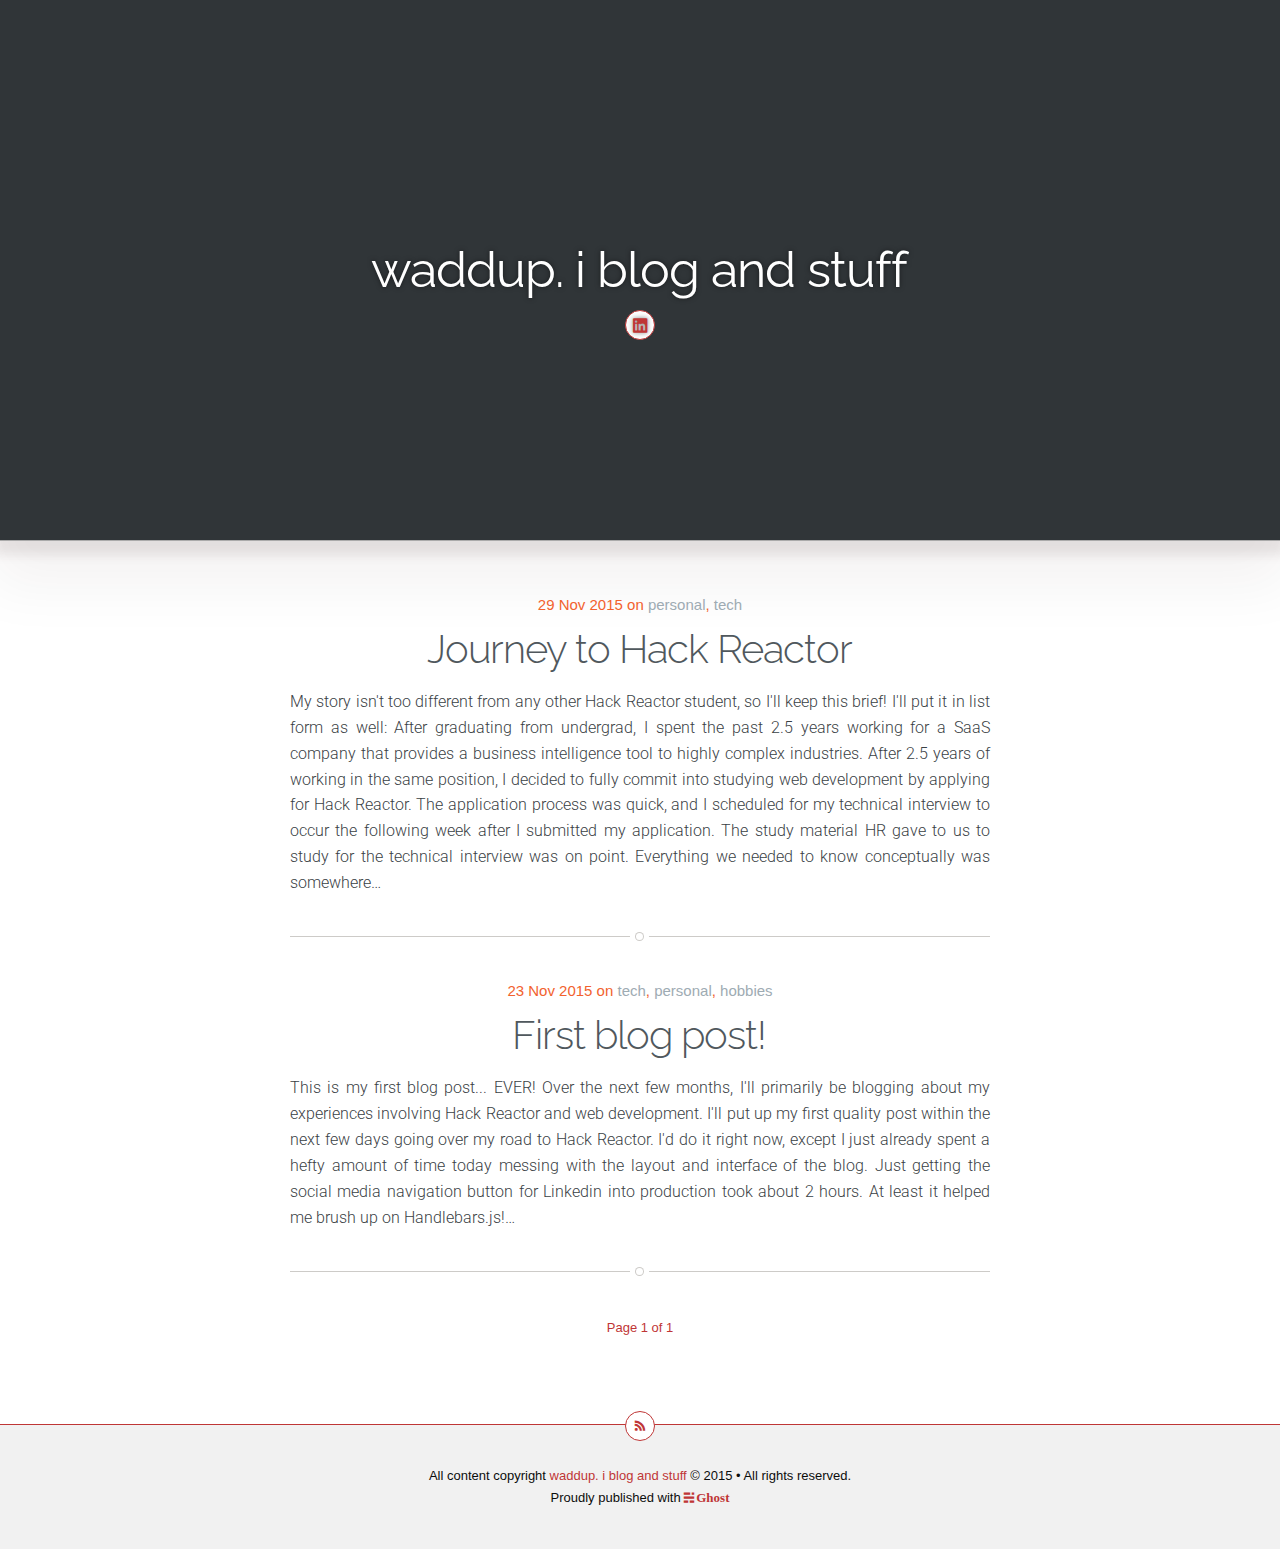
<file: tag/tech/index.html>
<head>
    <meta charset="utf-8">
    <meta http-equiv="X-UA-Compatible" content="IE=edge">

    <title>tech - Page 1 - waddup. i blog and stuff</title>
    <meta name="description" content="">

    <meta name="HandheldFriendly" content="True">
    <meta name="MobileOptimized" content="320">
    <meta name="viewport" content="width=device-width, initial-scale=1.0">

    <link rel="shortcut icon" href="../../favicon.ico">

    <link rel="stylesheet" type="text/css" href="../../assets/css/railscasts.css?v=afd3576305">    
    <link rel="stylesheet" type="text/css" href="../../assets/css/screen.css?v=afd3576305">

    <script src="http://highlightjs.org/static/highlight.pack.js"></script>
	<link rel="stylesheet" type="text/css" href="../../assets/fonts/foundation-icons.css?v=afd3576305">
    <script>hljs.initHighlightingOnLoad();</script>
    <link rel="canonical" href="index.html">
    <meta name="referrer" content="origin">
    
    <meta property="og:site_name" content="waddup. i blog and stuff">
    <meta property="og:type" content="website">
    <meta property="og:title" content="tech - Page 1 - waddup. i blog and stuff">
    <meta property="og:description" content="my ramblings on tech/coding related stuff">
    <meta property="og:url" content="http://localhost:2368/tag/tech/">
    
    <meta name="twitter:card" content="summary">
    <meta name="twitter:title" content="tech - Page 1 - waddup. i blog and stuff">
    <meta name="twitter:description" content="my ramblings on tech/coding related stuff">
    <meta name="twitter:url" content="http://localhost:2368/tag/tech/">
    
    <script type="application/ld+json">
{
    "@context": "http://schema.org",
    "@type": "Series",
    "publisher": "waddup. i blog and stuff",
    "url": "http://localhost:2368/tag/tech/",
    "name": "tech",
    "description": "my ramblings on tech/coding related stuff"
}
    </script>

    <meta name="generator" content="Ghost 0.7">
    <link rel="alternate" type="application/rss+xml" title="waddup. i blog and stuff" href="../../rss/index.html">
</head>
<body class="tag-template tag-tech">

    

<header class="site-head">
    <div class="vertical">
        <div class="site-head-content inner">
            
            <h1 class="blog-title">waddup. i blog and stuff</h1>
            <h3 class="blog-description"><a href="https://www.linkedin.com/in/castrorichard"><i class="socialmedia fi-social-linkedin"></i></a></h3>
        </div>
    </div>
</header>

<main class="content" role="main">


    <article class="post tag-personal tag-tech">
        <header class="post-header">
            <span class="post-meta"><time datetime="2015-11-29">29 Nov 2015</time> on <a href="../personal/">personal</a>, <a href="index.html">tech</a></span>
            <h2 class="post-title"><a href="../../journey-to-hack-reactor/">Journey to Hack Reactor</a></h2>

        </header>
        <section class="post-excerpt">
	    <p>My story isn't too different from any other Hack Reactor student, so I'll keep this brief! I'll put it in list form as well: After graduating from undergrad, I spent the past 2.5 years working for a SaaS company that provides a business intelligence tool to highly complex industries. After 2.5 years of working in the same position, I decided to fully commit into studying web development by applying for Hack Reactor.    The application process was quick, and I scheduled for my technical interview to occur the following week after I submitted my application.   The study material HR gave to us to study for the technical interview was on point. Everything we needed to know conceptually was somewhere…</p>
        </section>
    </article>


    <article class="post tag-tech tag-personal tag-hobbies">
        <header class="post-header">
            <span class="post-meta"><time datetime="2015-11-23">23 Nov 2015</time> on <a href="index.html">tech</a>, <a href="../personal/">personal</a>, <a href="../hobbies/">hobbies</a></span>
            <h2 class="post-title"><a href="../../first-post/">First blog post!</a></h2>

        </header>
        <section class="post-excerpt">
	    <p>This is my first blog post... EVER! Over the next few months, I'll primarily be blogging about my experiences involving Hack Reactor and web development.  I'll put up my first quality post within the next few days going over my road to Hack Reactor. I'd do it right now, except I just already spent a hefty amount of time today messing with the layout and interface of the blog. Just getting the social media navigation button for Linkedin into production took about 2 hours. At least it helped me brush up on Handlebars.js!…</p>
        </section>
    </article>


    <nav class="pagination" role="navigation">
    <span class="page-number">Page 1 of 1</span>
</nav>

</main>



    <footer class="site-footer">
        <a class="subscribe icon-feed" href="../../rss/index.rss"><span class="tooltip">Subscribe!</span></a>
        <div class="inner">
             <section class="copyright">All content copyright <a href="../../">waddup. i blog and stuff</a> © 2015 • All rights reserved.</section>
             <section class="poweredby">Proudly published with <a class="icon-ghost" href="http://ghost.org">Ghost</a></section>
        </div>
    </footer>

    

    <script type="text/javascript" src="../../assets/js/jquery.fitvids.js?v=afd3576305"></script>
    <script type="text/javascript" src="../../assets/js/index.js?v=afd3576305"></script>
    <script type="text/javascript" src="../../assets/js/jquery.parallax-1.1.3.js?v=afd3576305"></script>
    

</body>
</file>
<file: assets/css/railscasts.css>
/*

Railscasts-like style (c) Visoft, Inc. (Damien White)

*/

.hljs {
  display: block;
  padding: 0.5em;
  background: #232323;
  color: #E6E1DC;
}

.hljs-comment,
.hljs-template_comment,
.hljs-javadoc,
.hljs-shebang {
  color: #BC9458;
  font-style: italic;
}

.hljs-keyword,
.ruby .hljs-function .hljs-keyword,
.hljs-request,
.hljs-status,
.nginx .hljs-title,
.method,
.hljs-list .hljs-title {
  color: #C26230;
}

.hljs-string,
.hljs-number,
.hljs-regexp,
.hljs-tag .hljs-value,
.hljs-cdata,
.hljs-filter .hljs-argument,
.hljs-attr_selector,
.apache .hljs-cbracket,
.hljs-date,
.tex .hljs-command,
.markdown .hljs-link_label {
  color: #A5C261;
}

.hljs-subst {
  color: #519F50;
}

.hljs-tag,
.hljs-tag .hljs-keyword,
.hljs-tag .hljs-title,
.hljs-doctype,
.hljs-sub .hljs-identifier,
.hljs-pi,
.input_number {
  color: #E8BF6A;
}

.hljs-identifier {
  color: #D0D0FF;
}

.hljs-class .hljs-title,
.haskell .hljs-type,
.smalltalk .hljs-class,
.hljs-javadoctag,
.hljs-yardoctag,
.hljs-phpdoc {
  text-decoration: none;
}

.hljs-constant {
  color: #DA4939;
}


.hljs-symbol,
.hljs-built_in,
.ruby .hljs-symbol .hljs-string,
.ruby .hljs-symbol .hljs-identifier,
.markdown .hljs-link_url,
.hljs-attribute {
  color: #6D9CBE;
}

.markdown .hljs-link_url {
  text-decoration: underline;
}



.hljs-params,
.hljs-variable,
.clojure .hljs-attribute {
  color: #D0D0FF;
}

.css .hljs-tag,
.hljs-rules .hljs-property,
.hljs-pseudo,
.tex .hljs-special {
  color: #CDA869;
}

.css .hljs-class {
  color: #9B703F;
}

.hljs-rules .hljs-keyword {
  color: #C5AF75;
}

.hljs-rules .hljs-value {
  color: #CF6A4C;
}

.css .hljs-id {
  color: #8B98AB;
}

.hljs-annotation,
.apache .hljs-sqbracket,
.nginx .hljs-built_in {
  color: #9B859D;
}

.hljs-preprocessor,
.hljs-preprocessor *,
.hljs-pragma {
  color: #8996A8 !important;
}

.hljs-hexcolor,
.css .hljs-value .hljs-number {
  color: #A5C261;
}

.hljs-title,
.hljs-decorator,
.css .hljs-function {
  color: #FFC66D;
}

.diff .hljs-header,
.hljs-chunk {
  background-color: #2F33AB;
  color: #E6E1DC;
  display: inline-block;
  width: 100%;
}

.diff .hljs-change {
  background-color: #4A410D;
  color: #F8F8F8;
  display: inline-block;
  width: 100%;
}

.hljs-addition {
  background-color: #144212;
  color: #E6E1DC;
  display: inline-block;
  width: 100%;
}

.hljs-deletion {
  background-color: #600;
  color: #E6E1DC;
  display: inline-block;
  width: 100%;
}

.coffeescript .javascript,
.javascript .xml,
.tex .hljs-formula,
.xml .javascript,
.xml .vbscript,
.xml .css,
.xml .hljs-cdata {
  opacity: 0.7;
}
</file>
<file: assets/css/screen.css>
/* ==========================================================================
   Table of Contents
   ========================================================================== */

/*

    0.  Includes
    1.  Icons
    2.  General
    3.  Utilities
    4.  General
    5.  Single Post
    6.  Third Party Elements
    7.  Pagination
    8.  Footer
    9.  Media Queries (Tablet)
    10. Media Queries (Mobile)

 */

/* ==========================================================================
   0. Includes - Ground zero
   ========================================================================== */

@import url(normalize.css);
@import url(http://fonts.googleapis.com/css?family=Roboto:400,300,500);
@import url(http://fonts.googleapis.com/css?family=Raleway:400,300);
/* ==========================================================================
   1. Icons - Sets up the icon font and respective classes
   ========================================================================== */

/* Import the font file with the icons in it */
@font-face {
    font-family: 'icons';
    src:url('../fonts/icons.eot');
    src:url('../fonts/icons.eot?') format('embedded-opentype'),
        url('../fonts/icons.woff') format('woff'),
        url('../fonts/icons.ttf') format('truetype'),
        url('../fonts/icons.svg') format('svg');
    font-weight: normal;
    font-style: normal;
}

/* Apply these base styles to all icons */
.icon-ghost, .icon-feed, .icon-twitter, .icon-google-plus, .icon-facebook {
    font-family: 'icons';
    speak: none;
    font-style: normal;
    font-weight: normal;
    font-variant: normal;
    text-transform: none;
    line-height: 1;
    -webkit-font-smoothing: antialiased;
    text-decoration: none;
}

/* Each icon is created by inserting the corret character into the 
   content of the :before pseudo element. Like a boss. */
.icon-ghost:before {
    content: "\e000";
}
.icon-feed:before {
    content: "\e001";
}
.icon-twitter:before {
    content: "\e002";
    font-size: 1.1em;
}
.icon-google-plus:before {
    content: "\e003";
}
.icon-facebook:before {
    content: "\e004";
}


/* ==========================================================================
   2. General - Setting up some base styles
   ========================================================================== */

html {
    height: 100%;
    max-height: 100%;
    font-size: 62.5%;
}

body {
    height: 100%;
    max-height: 100%;
    font-family: 'Roboto', sans-serif;
    font-weight: 300;
    font-size: 1.8rem;
    line-height: 1.6em;
    color: #3A4145;
}

::-moz-selection {
    color: #222;
    background: #D6EDFF;
    text-shadow: none;
}

::selection {
    background: rgba(244,170,105,0.2);
    text-shadow: none;
}

h1, h2, h3,
h4, h5, h6 {
    text-rendering: optimizeLegibility;
    line-height: 1;
    margin-top: 0;
    font-family: 'Raleway', sans-serif;
    font-weight: 300;
}

h1 {
    font-size: 5rem;
    line-height: 1.2em;
    letter-spacing: -2px;
    text-indent: -3px;
}

h2 {
    font-size: 4rem;
    line-height: 1.2em;
    letter-spacing: -1px;
    text-indent: -2px;
}

h3 {
    font-size: 3.5rem;
}

h4 {
    font-size: 3rem;
}

h5 {
    font-size: 2.5rem;
}

h6 {
    font-size: 2rem;
}

a {
    color: #4a4a4a;
    transition: color ease 0.3s;
}

a:hover {
    color: #659DBF;
}

h1 a, h2 a, h3 a,
h4 a, h5 a, h6 a {
    color: #50585D;
}


p, ul, ol {
    margin: 1.6em 0;
}

ol ol, ul ul,
ul ol, ol ul {
    margin: 0.4em 0;
}

hr {
    display: block;
    height: 1px;
    border: 0;
    border-top: 1px solid #efefef;
    margin: 3.2em 0;
    padding: 0;
}

blockquote {
    -moz-box-sizing: border-box;
    box-sizing: border-box;
    margin: 1.6em 0 1.6em -2.2em;
    padding: 0 0 0 1.6em;
    border-left: #BF3636 0.4em solid;
}

blockquote p {
    margin: 0.8em 0;
    font-style: italic;
}

blockquote small {
    display: inline-block;
    margin: 0.8em 0 0.8em 1.5em;;
    font-size:0.9em;
    color: #ccc;
}

blockquote small:before { content: '\2014 \00A0'; }

blockquote cite {
    font-weight:bold;
}

blockquote cite a { font-weight: normal; }


dl {
    margin: 1.6em 0;
}

dl dt {
    float: left;
    width: 180px;
    overflow: hidden;
    clear: left;
    text-align: right;
    text-overflow: ellipsis;
    white-space: nowrap;
    font-weight: bold;
    margin-bottom: 1em
}

dl dd {
    margin-left: 200px;
    margin-bottom: 1em
}

mark {
    background-color: #ffc336;
}

code, tt {
    padding: 1px 3px;
    font-family: Inconsolata, monospace, sans-serif;
    font-size: 0.85em;
    white-space: pre;
    border: 1px solid #222;
    background: #23241f;
    color: #e6db74;
    border-radius: 3px;
}

kbd {
    display: inline-block;
    margin-bottom: 0.4em;
    padding: 1px 8px;
    border: #ccc 1px solid;
    color: #666;
    text-shadow: #fff 0 1px 0;
    font-size: 0.9em;
    font-weight: bold;
    background: #f4f4f4;
    border-radius: 4px;
    box-shadow: 
        0 1px 0 rgba(0, 0, 0, 0.2), 
        0 1px 0 0 #fff inset;
}

table {
    -moz-box-sizing: border-box;
    box-sizing: border-box;
    margin: 1.6em 0;
    width:100%;
    max-width: 100%;
    background-color: transparent;
}

table th,
table td {
    padding: 8px;
    line-height: 20px;
    text-align: left;
    vertical-align: top;
    border-top: 1px solid #efefef;
}

table th { color: #000; }

table caption + thead tr:first-child th,
table caption + thead tr:first-child td,
table colgroup + thead tr:first-child th,
table colgroup + thead tr:first-child td,
table thead:first-child tr:first-child th,
table thead:first-child tr:first-child td {
    border-top: 0;
}

table tbody + tbody { border-top: 2px solid #efefef; }

table table table { background-color: #fff; }

table tbody > tr:nth-child(odd) > td,
table tbody > tr:nth-child(odd) > th {
    background-color: #f6f6f6;
}

table.plain {
    tbody > tr:nth-child(odd) > td,
    tbody > tr:nth-child(odd) > th {
        background: transparent;
    }
}

strong {
   font-weight: 400;
}

/* ==========================================================================
   3. Utilities - These things get used a lot
   ========================================================================== */

/* Hides shit */
.hidden {
    text-indent: -9999px;
    visibility: hidden;
    display: none;
}

/* Creates a responsive wrapper that makes our content scale nicely */
.inner {
    position: relative;
    width: 80%;
    max-width: 700px;
    margin: 0 auto;
}

/* Centres vertically yo. (IE8+) */
.vertical {
    display: table-cell;
    vertical-align: middle;
}


/* ==========================================================================
   4. General - The main styles for the the theme
   ========================================================================== */

/* Big cover image on the home page */
.site-head {
    position: relative;
    display: table;
    width: 100%;
    height: 60%;
    margin-bottom: 5rem;
    text-align: center;
    color: #fff;
    background: #303538 no-repeat center center;
    background-size: cover;
    border-bottom: 1px solid #aaa;
    background-position: center center;
    -moz-box-shadow: 0 35px 55px 10px rgba(35,25,25,0.05),0 8px 10px 6px 
rgba(75,50,50,0.1);
    -webkit-box-shadow: 0 35px 55px 10px rgba(35,25,25,0.05),0 8px 10px 
6px rgba(75,50,50,0.1);
    box-shadow: 0 35px 55px 10px rgba(35,25,25,0.05),0 8px 10px 6px 
rgba(75,50,50,0.1);
    text-shadow:0 0 5px rgba(0,0,0,0.5);
}

/* Yo-logo. Yolo-go. Upload one in ghost/settings/ */
.blog-logo img {
    display: block;
    max-height: 100px;
    width: auto;
    margin: 0 auto;
    line-height: 0;
    border-radius: 100%;
		overflow: hidden;
		border: 5px solid #fff;
		background: #fff;
		-moz-transition: all 0.3s ease;

		/* WebKit */

		-webkit-transition: all 0.3s ease;

		/* Opera */

		-o-transition: all 0.3s ease;

		/*Standar*/
		transition: all 0.3s ease;

}

.blog-logo img:hover{
	opacity: 1;
	/* Firefox */
	-moz-transform: scale(1.2) rotate(360deg);
	/* WebKit */
	-webkit-transform: scale(1.2) rotate(360deg);
	/* Opera */
	-o-transform: scale(1.2) rotate(360deg);
	/* Standard */
	transform: scale(1.2) rotate(360deg);
}


#back {
    color: rgba(0,0,0,0.2);
    position: fixed;
    top: 8px;
    left: 8px;
    padding: 6px;
    font-size: 16px;
}

/* The details of your blog. Defined in ghost/settings/ */
.blog-title {
    margin: 10px 0 10px 0;
    font-size: 5rem;
    letter-spacing: -1px;
    font-weight: 400;
}

.blog-description {
    margin: 0;
    font-size: 1.8rem;
    line-height: 1.5em;
    font-weight: 300;
    font-family: 'Roboto', sans-serif;
    letter-spacing: 0;
}

/* Every post, on every page, gets this style on its <article> tag */
.post {
    position: relative;
    width:80%;
    max-width: 700px;
    margin: 4rem auto;
    padding-bottom: 4rem;
    border-bottom: rgba(88,84,72,0.3) 1px solid;
    word-break: break-word;
    hyphens: auto;
}

/* Add a little circle in the middle of the border-bottom on our .post
   just for the lolz and stylepoints. */
.post:after {
    display: block;
    content: "";
    width: 7px;
    height: 7px;
    border: rgba(88,84,72,0.3) 1px solid;
    position: absolute;
    bottom: -5px;
    left: 50%;
    margin-left: -5px;
    background: #fff;
    -webkit-border-radius: 100%;
    -moz-border-radius: 100%;
    border-radius: 100%;
    box-shadow: #fff 0 0 0 5px;
}

.post-title {
    margin:0;
    text-align: center;
}

.post-title a {
    text-decoration: none;
}

.post-image {
    text-align: center;
}

.post-image img{
    max-width: 100%;
}

.post-excerpt p {
    margin: 1.6rem 0 0 0;
    font-size: 0.9em;
    line-height: 1.6em;
    text-align: justify;
}

.post-meta {
    display: inline-block;
    margin: 0 0 5px 0;
    font-family: 'Open Sans', sans-serif;
    font-size: 1.5rem;
    color: #F2622E;
    text-align: center;
    width:100%;
}

.post-meta a {
    color: #9EABB3;
    text-decoration: none;
}

.post-meta a:hover {
    text-decoration: underline;
}

.user-meta {
    position: relative;
    padding: 0.3rem 40px 0 100px;
    min-height: 77px;
}

.user-image {
    position: absolute;
    top: 0;
    left: 0;
}

.user-name {
    display: block;
    font-weight: bold;
}

.user-bio {
    display: block;
    max-width: 440px;
    font-size: 1.4rem;
    line-height: 1.5em;
}

.publish-meta {
    position: absolute;
    top: 0;
    right: 0;
    padding: 4.3rem 0 4rem 0;
    text-align: right;
}

.publish-heading {
    display: block;
    font-weight: bold;
}

.publish-date {
    display: block;
    font-size: 1.4rem;
    line-height: 1.5em;
}

/* ==========================================================================
   5. Single Post - When you click on an individual post
   ========================================================================== */

/* Tweak the .post wrapper style */
.post-template .post {
    margin-top: 0;
    border-bottom: none;
    padding-bottom: 0;
}

/* Kill that stylish little circle that was on the border, too */
.post-template .post:after {
    display: none;
}

.post-header {
    text-align: center;
}
/* Insert some mad padding up in the header for better spacing */
.post-template .post-header {
    padding: 60px 0;
}

.post-content {
    text-align: justify;
}

/* Keep large images within the bounds of the post-width */
.post-content img {
    display: block;
    max-width: 100%;
    margin: 0 auto;
}

/* The author credit area after the post */
.post-footer {
    position: relative;
    margin: 4rem 0 2rem 0;
    padding: 4rem 0 0 0;
    border-top: #EBF2F6 1px solid;
}

.post-footer h4 {
    font-size: 1.8rem;
    margin: 0;
    font-weight: 400;
}
.post-footer h4 a {
	  text-decoration: none;
}

.post-footer p {
    margin: 1rem 0;
    font-size: 1.4rem;
    line-height: 1.6em;
}

/* Create some space to the right for the share links */
.post-footer .author {
    margin-right: 180px;
    text-align: justify;
}
.post-footer .author .author-pic {
	background-size: cover;
	border-radius: 100%;
	margin: 0 10px 5px 0;
	float: left;
	width: 100px;
	height: 100px;

}
/* Drop the share links in the space to the right.
   Doing it like this means it's easier for the author bio
   to be flexible at smaller screen sizes while the share
   links remain at a fixed width the whole time */
.post-footer .share {
    position: absolute;
    top: 4rem;
    right: 0;
    width: 140px;
}

.post-footer .share a {
    font-size: 1.8rem;
    display: inline-block;
    margin: 1.4rem 1.6rem 1.6rem 0;
    color: #BBC7CC;
}

.post-footer .share a:hover {
    color: #50585D;
}


/* ==========================================================================
   6. Third Party Elements - Embeds from other services
   ========================================================================== */

/* Github */

.gist table {
    margin: 0;
    font-size: 1.4rem;
}

.gist .line-number {
    min-width: 25px;
    font-size: 1.1rem;
}


/* ==========================================================================
   7. Pagination - Tools to let you flick between pages
   ========================================================================== */

/* The main wrapper for our pagination links */
.pagination {
    position: relative;
    width: 80%;
    max-width: 700px;
    margin: 4rem auto;
    font-family: 'Open Sans', sans-serif;
    font-size: 1.3rem;
    color: #BF3636;
    text-align: center;
}

.pagination a {
    color: #585448;
}

/* Push the previous/next links out to the left/right */
.older-posts,
.newer-posts {
    position: absolute;
    display: inline-block;
    padding: 0 15px;
    border: rgba(244,170,105,0.3) 2px solid;
    text-decoration: none;
    border-radius: 30px;
    transition: border ease 0.3s;
}

.older-posts {
    right: 0;
}

.page-number {
    display: inline-block;
    padding: 2px 0;
}

.newer-posts {
    left: 0;
}

.older-posts:hover,
.newer-posts:hover {
    border-color: #F4AA69;
}


/* ==========================================================================
   8. Footer - The bottom of every page
   ========================================================================== */

.site-footer {
	position: relative;
	margin: 8rem 0 0 0;
	padding: 4rem 0;
	border-top: #BF3636 1px solid;
	font-family: 'Open Sans', sans-serif;
	font-size: 1.3rem;
	line-height: 1.7em;
	color: #0C0D0C;
	text-align: center;
	background: #f1f1f1;
}

.site-footer a {
	color: #BF3636;
	text-decoration: none;
}

.site-footer a:hover {
    color: #585448;
}

.poweredby .icon-ghost {
    font-weight: 700;
    text-decoration: none;
}

.poweredby .icon-ghost:hover {
    text-decoration: none;
}

.poweredby .icon-ghost:before {
    font-size: 1rem;
    margin-right: 0.2em;
}

/* The subscribe icon on the footer */
.subscribe {
    width: 28px;
    height: 28px;
    position: absolute;
    top: -14px;
    left: 50%;
    margin-left: -15px;
    border: #BF3636 1px solid;
    text-align: center;
    line-height: 2.4rem;
    border-radius: 50px;
    background: #fff;
    transition: box-shadow 0.5s;
}

/* The RSS icon, inserted via icon font */
.subscribe:before {
    color: #BF3636;
    font-size: 10px;
    position: absolute;
    top: 2px;
    left: 9px;
    font-weight: bold;
    transition: color 0.5s ease;
}

/* Add a box shadow to on hover */
.subscribe:hover {
    box-shadow: rgba(0,0,0,0.05) 0 0 0 3px;
    transition: box-shadow 0.25s;
}

.subscribe:hover:before {
    color: #50585D;
}

.socialmedia {
    width: 28px;
    height: 28px;
    position: absolute;
    /*top: -14px;*/
    left: 50%;
    margin-left: -15px;
    border: #BF3636 1px solid;
    text-align: center;
    line-height: 2.4rem;
    border-radius: 50px;
    background: #fff;
    transition: box-shadow 0.5s;
}

/* The RSS icon, inserted via icon font */
.socialmedia:before {
    color: #BF3636;
    font-size: 20px;
    position: absolute;
    top: 5px;
    left: 7px;
    font-weight: bold;
    transition: color 0.5s ease;
}

/* Add a box shadow to on hover */
.socialmedia:hover {
    box-shadow: rgba(0,0,0,0.05) 0 0 0 3px;
    transition: box-shadow 0.25s;
}

.socialmedia:hover:before {
    color: #50585D;
}

/* CSS tooltip saying "Subscribe!" - initially hidden */
.tooltip {
    opacity:0;
    display: inline-block;
    padding: 4px 8px 5px 8px;
    position:absolute;
    top: -23px;
    left: -23px;
    color: rgba(255,255,255,0.9);
    font-size: 1.1rem;
    font-weight: bold;
    line-height: 1em;
    text-align: center;
    background: #50585D;
    border-radius:20px;
    box-shadow: 0 1px 4px rgba(0,0,0,0.1);
    transition: opacity 0.3s ease, top 0.3s ease;
}

/* The little chiclet arrow under the tooltip, pointing down */
.tooltip:after {
    content:"";
    border-width:5px 5px 0 5px;
    border-style:solid;
    border-color: #50585D transparent;
    display:block;
    position:absolute;
    bottom:-4px;
    left:50%;
    margin-left:-5px;
    z-index: 220;
    width:0;
}

/* On hover, show the tooltip! */
.subscribe:hover .tooltip {
    opacity: 1;
    top: -33px;
}


/* ==========================================================================
   9. Media Queries - Smaller than 900px
   ========================================================================== */

@media only screen and (max-width: 900px) {

    blockquote {
        margin-left: 0;
    }

    .site-head {
        -webkit-box-sizing: border-box; 
        -moz-box-sizing: border-box;
        box-sizing: border-box; 
        height: auto;
        min-height: 240px;
        padding: 15% 0;
    }

    .blog-title {
        font-size: 4rem;
        letter-spacing: -1px;
    }

    .blog-description {
        font-size: 1.7rem;
        line-height: 1.5em;
    }

    .post {
        font-size: 0.9em;
        line-height: 1.6em;
    }

    .post-template .post {
        padding-bottom: 1rem;
    }

    .post-template .post-header {
        padding: 40px 0;
    }

    h1 {
        font-size: 4.8rem;
        text-indent: -2px;
    }

    h2 {
        font-size: 3.8rem;
    }

    h3 {
        font-size: 3.3rem;
    }

    h4 {
        font-size: 2.8rem;
    }

}

/* ==========================================================================
   10. Media Queries - Smaller than 500px
   ========================================================================== */


@media only screen and (max-width: 500px) {

    #blog-logo img {
        max-height: 80px;
    }

    .inner, 
    .pagination {
        width: auto;
        margin-left: 16px;
        margin-right: 16px;
    }

    .post {
        width:auto;
        margin-left: 16px;
        margin-right: 16px;
        font-size: 0.8em;
        line-height: 1.6em;
    }

    .site-head {
        padding: 10% 0;
    }

    .blog-title {
        font-size: 3rem;
    }

    .blog-description {
        font-size: 1.5rem;
    }


    h1, h2 {
        font-size: 3rem;
        line-height: 1.1em;
        letter-spacing: -1px;
    }

    h3 {
        font-size: 2.8rem;
    }

    h4 {
        font-size: 2.3rem;
    }

    .post-template .post {
        padding-bottom: 0;
    }

    .post-template .post-header {
        padding: 30px 0;
    }

    .post-meta {
        font-size: 1.3rem;
    }

    .post-footer {
        padding: 4rem 0;
        text-align: center;
    }

    .post-footer .author {
        margin: 0 0 2rem 0;
        padding: 0 0 1.6rem 0;
        border-bottom: #EBF2F6 1px dashed;
    }

    .post-footer .share {
        position: static;
        width: auto;
    }

    .post-footer .share a {
        margin: 1.4rem 0.8rem 0 0.8rem;
    }

    .older-posts,
    .newer-posts {
        position: static;
        margin: 10px 0;
    }

    .page-number {
        display: block;
    }

    .site-footer {
        margin-top: 6rem;
        font-size: 1.1rem;
    }

}

/* ==========================================================================
   End of file. Media queries should be the last thing here. Do not add stuff
   below this point, or it will probably fuck everything up.
   ========================================================================== */
.clearfix:after {
    visibility: hidden;
    display: block;
    font-size: 0;
    content: " ";
    clear: both;
    height: 0;
    }
.clearfix { display: inline-table; }
/* Hides from IE-mac \*/
* html .clearfix { height: 1%; }
.clearfix { display: block; }
/* End hide from IE-mac */
</file>
